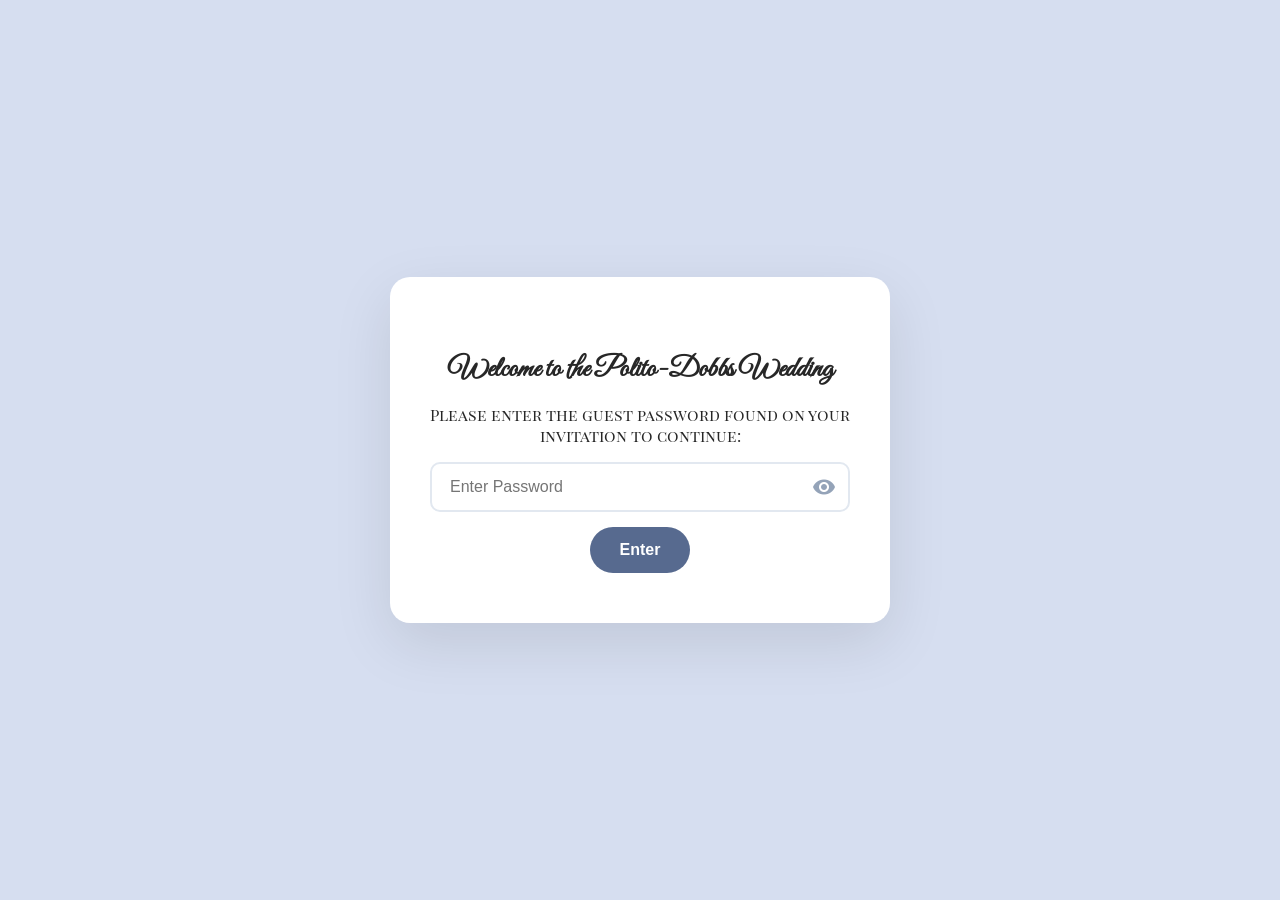
<file: index.html>
<!DOCTYPE html>
<html lang="en">
<head>
    <meta charset="UTF-8">
    <meta name="viewport" content="width=device-width, initial-scale=1.0">
    <title>Polito-Dobbs Wedding: Home</title>
    <link rel="icon" type="image/x-icon" href="images/favicon.ico">
    <link rel="stylesheet" href="main.css">
    <link rel="preconnect" href="https://fonts.googleapis.com">
    <link rel="preconnect" href="https://fonts.gstatic.com" crossorigin>
    <link href="https://fonts.googleapis.com/css2?family=Great+Vibes&family=Special+Elite&display=swap" rel="stylesheet">
    <link href="https://fonts.googleapis.com/icon?family=Material+Icons" rel="stylesheet">
</head>

<body data-root="./">
    <div id="password-overlay">
        <div class="password-box">
            <h2>Welcome to the Polito-Dobbs Wedding</h2>
            <p>Please enter the guest password found on your invitation to continue:</p>
            <div class="password-wrapper">
                <input type="password" id="site-password-input" placeholder="Enter Password">
                <i id="toggle-password" class="material-icons toggle-icon">visibility</i>
            </div>
            <button class="btn-primary" onclick="checkPassword()">Enter</button>
            <p id="password-error" style="color: red; display: none; margin-top: 15px;">Incorrect password. Please try again.</p>
        </div>
    </div>

    <div id="main-site-content" style="display: none;">
        <div class="page-wrapper">
            <div class="floral-corner floral-corner--tl"></div>
            <div class="floral-corner floral-corner--tr"></div>

            <div class="header">Jess & Ben</div>
            <img src="./images/assets/floral-garland.svg" class="header-garland-bar" alt="">
            <div class="date-location">August 15, 2026</div>

            <div class="countdown-container">
                <div id="countdown">
                    <div class="time-box">
                        <span id="days"></span>
                        <span id="days-label">Days to Go</span>
                    </div>
                </div>
            </div>

            <div class="nav-container">
                <div class="nav-inner">
                    <nav class="navbar">
                        <a href="index.html" class="nav-tab">Home</a>
                        <a href="./our-story/" class="nav-tab">Our Story</a>
                        <a href="./wedding-party/" class="nav-tab">Wedding Party</a>
                        <a href="./registry/" class="nav-tab">Registry</a>
                        <a href="./travel/" class="nav-tab">Travel</a>
                        <a href="./faq/" class="nav-tab">FAQ</a>
                        <a href="./rsvp/" class="nav-tab">RSVP</a>
                    </nav>
                    <img src="./images/assets/floral-garland.svg" class="floral-garland-bar" alt="">
                </div>
            </div>

            <div id="event-pamphlet">
                <div class="pamphlet-panel" id="ceremony-pamphlet"></div>
                <div class="pamphlet-divider"></div>
                <div class="pamphlet-panel" id="reception-pamphlet"></div>
                <div class="pamphlet-divider"></div>
                <div class="pamphlet-panel" id="after-party-pamphlet"></div>
            </div>

            <div class="landing-photo"></div>
        </div>
    </div>

    <script src="scripts/auth.js" defer></script>
    <script src="./scripts/countdown.js"></script>
    <script src="./scripts/event-info.js"></script>
    <script src="./scripts/nav.js" defer></script>
</body>
</html>
</file>
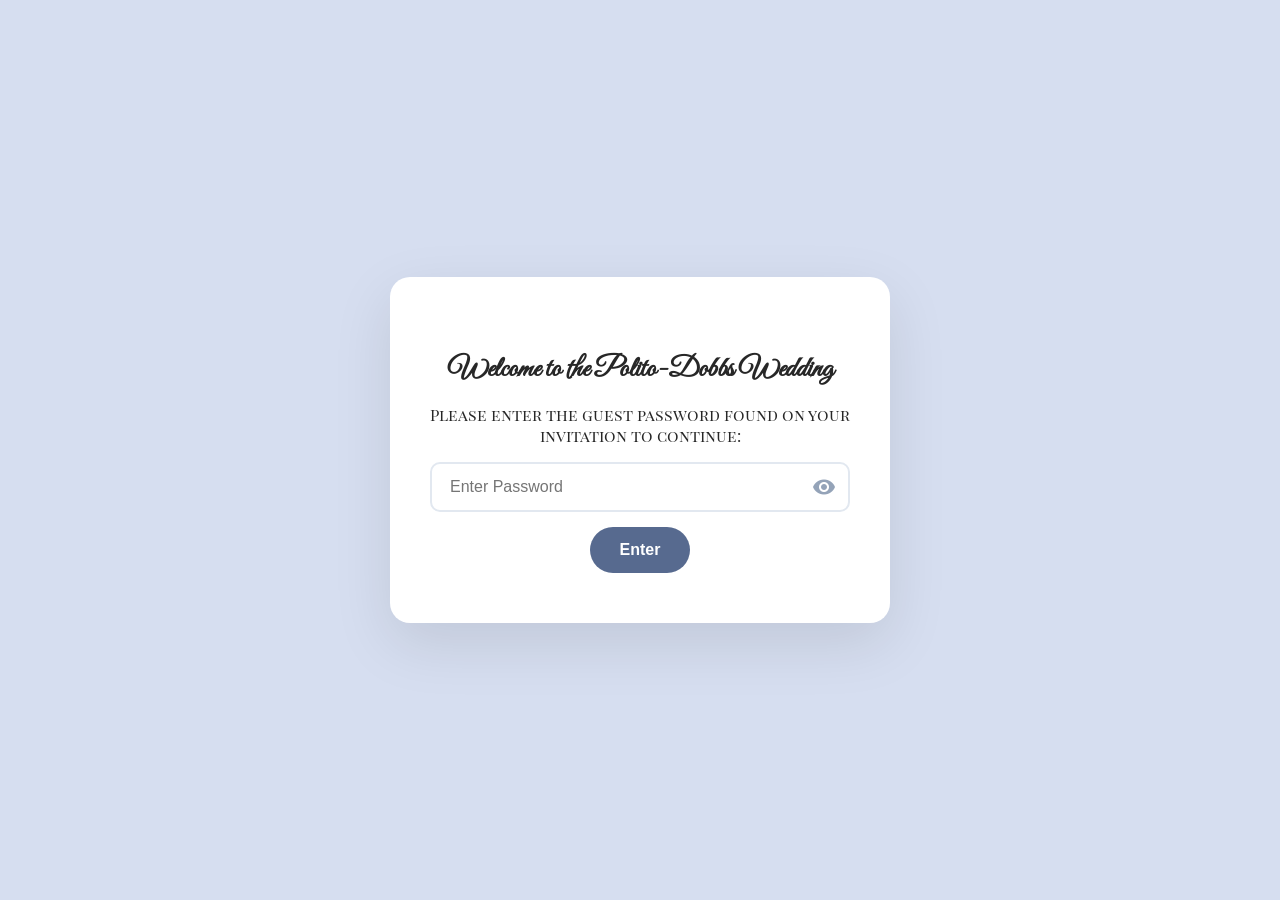
<file: our-story/index.html>
<!DOCTYPE html>
<html lang="en">
<head>
    <meta charset="UTF-8">
    <meta name="viewport" content="width=device-width, initial-scale=1.0">
    <title>Polito-Dobbs Wedding: Our Story</title>
    <link rel="icon" type="image/x-icon" href="../images/favicon.ico">
    <link rel="preconnect" href="https://fonts.googleapis.com">
    <link rel="preconnect" href="https://fonts.gstatic.com" crossorigin>
    <link href="https://fonts.googleapis.com/css2?family=Great+Vibes&family=Permanent+Marker&display=swap" rel="stylesheet">
    <link href="https://fonts.googleapis.com/icon?family=Material+Icons" rel="stylesheet">
    <link rel="stylesheet" href="../main.css">
</head>

<body class="our-story" data-root="../">
    <div class="floral-corner floral-corner--tl"></div>
    <div class="floral-corner floral-corner--tr"></div>

    <div class="header"><a href="../index.html">Jess & Ben</a></div>
    <img src="../images/assets/floral-garland.svg" class="header-garland-bar" alt="">
    <div class="nav-container">
        <div class="nav-inner">
            <nav class="navbar">
                <a href="../index.html" class="nav-tab">Home</a>
                <a href="../our-story/" class="nav-tab">Our Story</a>
                <a href="../wedding-party/" class="nav-tab">Wedding Party</a>
                <a href="../registry/" class="nav-tab">Registry</a>
                <a href="../travel/" class="nav-tab">Travel</a>
                <a href="../faq/" class="nav-tab">FAQ</a>
                <a href="../rsvp/" class="nav-tab">RSVP</a>
            </nav>
            <img src="../images/assets/floral-garland.svg" class="floral-garland-bar" alt="">
        </div>
    </div>

    <div id="story-list-view">
    <div class="story-container">
        <div class="story-intro">
            <h1 class="header" style="font-size: 4rem;">Our Story</h1>
            <p>A look back at the moments that led us to today.</p>
        </div>

        <section class="story-row">
            <div class="story-image-wrap">
                <div class="polaroid" style="--rotation: 2deg;">
                    <img src="../images/gallery-photos/aug-2019.JPG" alt="Walkway over the Hudson">
                    <p class="polaroid-caption">Aug '19 - First Photo as a Couple</p>
                </div>
            </div>
            <div class="story-text-wrap">
                <span class="story-date">August 2019</span>
                <p class="story-content">
                    Jess and Ben met a few times prior to the summer of 2019 through their mutual friend, Elliot. From what Jess and Ben remember, the first few times they met were casual get-togethers at Elliot's house or trips to McDonald's for ice cream cones with mutual friends. Jess assumed she had nothing in common with Ben, and Ben had no idea what to say to Jess. They crossed paths, but never spent much time together. <br><br>
                    Jess and Ben spent lots of time together during the summer of 2019 with mutual friends in South Windsor who were enjoying their time off from school. Jess had just graduated from high school and Ben had just finished his second year of college.<br><br>
                    As they got to know each other better, they quickly realized they were actually quite similar and had a lot in common. Even though they were about to become long distance almost immediately, Jess and Ben began dating in August of 2019 on the day Ben moved in with some of his friends to a house in West Hartford.
                </p>
            </div>
        </section>

        <section class="story-row">
            <div class="story-image-wrap">
                <div class="polaroid" style="--rotation: -3deg;">
                    <img src="../images/gallery-photos/sept-2019.jpg" alt="Under the Tapanzee on a boat">
                    <p class="polaroid-caption">Oct '19 - Weekend Visit</p>
                </div>
            </div>
            <div class="story-text-wrap">
                <span class="story-date">September 2019 – February 2020</span>
                <p class="story-content">
                    Jess and Ben began dating long-distance, as Jess started her freshman year at Marist and Ben continued undergrad at Central.<br><br>
                    They spent weekends and school breaks visiting each other, and weekdays editing each other's papers.
                </p>
            </div>
        </section>

        <section class="story-row">
            <div class="story-image-wrap">
                <div class="polaroid" style="--rotation: 1.5deg;">
                    <img src="../images/gallery-photos/mar-2020.jpg" alt="Jess and Ben sledding">
                    <p class="polaroid-caption">Mar 2020 - Socially Distanced Hiking</p>
                </div>
            </div>
            <div class="story-text-wrap">
                <span class="story-date">March 2020 – May 2020</span>
                <p class="story-content">
                    COVID began and Jess returned home due to colleges closing in-person classes. Although Jess and Ben were no longer long distance, social distancing restrictions maintained their primary form of contact as video-calls.<br><br>
                    They didn't enjoy being separated, however hiking became super exciting because it was the only way they could be together in-person.
                </p>
            </div>
        </section>

        <section class="story-row">
            <div class="story-image-wrap">
                <div class="polaroid" style="--rotation: -2deg;">
                    <img src="../images/gallery-photos/jan-2021.JPG" alt="Return to Normalcy">
                    <p class="polaroid-caption">Dec '20 - A Boost from Jake</p>
                </div>
            </div>
            <div class="story-text-wrap">
                <span class="story-date">June 2020 – May 2021</span>
                <p class="story-content">
                    COVID continued to limit Jess and Ben's ability to see one another. Once Jess returned to in-person classes at Marist, updated restrictions prohibited them from visiting each other at all.<br><br>
                    Jess and Ben continued to visit each other on school breaks, and enjoyed sending letters and spending time on video-calls to stay connected.
                </p>
            </div>
        </section>

        <section class="story-row">
            <div class="story-image-wrap">
                <div class="polaroid" style="--rotation: 3deg;">
                    <img src="../images/gallery-photos/jan-2022.JPG" alt="Summer Camp">
                    <p class="polaroid-caption">Jan '22 - NYE</p>
                </div>
            </div>
            <div class="story-text-wrap">
                <span class="story-date">June 2021 – May 2022</span>
                <p class="story-content">
                    Ben graduated from undergrad, and COVID restrictions began to go away. Jess and Ben had a blast working together at a summer camp! The campers quickly realized they knew each other pretty well when Ben would deliver s'mores from his wilderness class to Jess' arts and craft classes.<br><br>
                    They enjoyed the summer traveling to visit friends and joking about silly camp stories. Once Jess and Ben returned to school, with Ben starting his full-time teaching job, they continued their long distance routine of visits and phone calls.
                </p>
            </div>
        </section>

        <section class="story-row">
            <div class="story-image-wrap">
                <div class="polaroid" style="--rotation: -1.5deg;">
                    <img src="../images/gallery-photos/feb-2023.JPG" alt="Back to School">
                    <p class="polaroid-caption">Mar '23 - Spring Break in LA</p>
                </div>
            </div>
            <div class="story-text-wrap">
                <span class="story-date">June 2022 – May 2023</span>
                <p class="story-content">
                    Jess and Ben worked a second summer together at the summer camp, and Ben began grad school. They enjoyed another great summer full of trips, good food, and spending time with their friends!<br><br>
                    Jess began her senior year at Marist, and Ben continued teaching and attending grad school. Jess and Ben were excited that there was an end in sight for the long distance! They spent one final school year visiting each other on weekends and breaks, and using phone and video calls to stay in touch.<br><br>
                    They took their first long distance trip together to LA during Jess' spring break and had so much fun! Jess graduated from Marist and moved back home to her parents' house in South Windsor to begin grad school. After 4 years of long distance, they finally lived in the same state full-time!
                </p>
            </div>
        </section>

        <section class="story-row">
            <div class="story-image-wrap">
                <div class="polaroid" style="--rotation: 2.5deg;">
                    <img src="../images/gallery-photos/july-2021.JPG" alt="Back to Connecticut">
                    <p class="polaroid-caption">Aug '23 - Anniversary at Camp</p>
                </div>
            </div>
            <div class="story-text-wrap">
                <span class="story-date">June 2023 – May 2024</span>
                <p class="story-content">
                    Jess and Ben worked a third summer together at the summer camp, teaching classes and swapping silly stories!<br><br>
                    Jess worked her way through grad school and spent nearly every weekend visiting Ben in West Hartford.
                </p>
            </div>
        </section>

        <section class="story-row">
            <div class="story-image-wrap">
                <div class="polaroid" style="--rotation: -2.5deg;">
                    <img src="../images/gallery-photos/aug-24.JPG" alt="Graduating">
                    <p class="polaroid-caption">Aug '24 - Trip to Acadia</p>
                </div>
            </div>
            <div class="story-text-wrap">
                <span class="story-date">June 2024 – October 2024</span>
                <p class="story-content">
                    Jess was finally done with school and on the hunt for a full-time job. Jess and Ben worked their fourth summer together at the summer camp, and spent evenings talking about what was to come now that they were finally going to be living and working in the same place.<br><br>
                    Ben finished grad school, and they were finally all finished with school! They ended the summer with a rainy but beautiful trip to Acadia to celebrate their 5 year anniversary!<br><br>
                    Jess began her full-time job in Connecticut. Jess and Ben continued to swap work stories, except this time it was school events, not camp events!
                </p>
            </div>
        </section>

        <section class="story-row">
            <div class="story-image-wrap">
                <div class="polaroid" style="--rotation: 1deg;">
                    <img src="../images/gallery-photos/oct-2024.jpg" alt="Moving In">
                    <p class="polaroid-caption">Oct '24 - Moving In!</p>
                </div>
            </div>
            <div class="story-text-wrap">
                <span class="story-date">October 2024</span>
                <p class="story-content">
                    Jess moved in with Ben to that very same house in West Hartford from the beginning of their story!
                </p>
            </div>
        </section>

        <section class="story-row">
            <div class="story-image-wrap">
                <div class="polaroid" style="--rotation: -1deg;">
                    <img src="../images/gallery-photos/photo-43.jpg" alt="The Proposal">
                    <p class="polaroid-caption">Aug '25 - Proposal in Lisbon</p>
                </div>
            </div>
            <div class="story-text-wrap">
                <span class="story-date">August 2025</span>
                <p class="story-content">
                    Jess and Ben took a trip abroad to Portugal for their 6th anniversary. They had a great time exploring Lisbon and Sao Miguel. Ben proposed to Jess during their trip!
                </p>
            </div>
        </section>

        <section class="story-row">
            <div class="story-image-wrap">
                <div class="polaroid" style="--rotation: 2deg;">
                    <img src="../images/gallery-photos/aug-26.jpg" alt="The Wedding">
                    <p class="polaroid-caption">The Wedding</p>
                </div>
            </div>
            <div class="story-text-wrap">
                <span class="story-date">August 2026</span>
                <p class="story-content">
                    Coming Soon: Jess and Ben get married!!!
                </p>
            </div>
        </section>
    </div>
    </div>

    <div id="story-detail-view" style="display: none;">
        <div class="back-btn" onclick="closeStory()">
            <i class="material-icons">arrow_back</i> Back to Our Story
        </div>
        <div class="detail-card">
            <div class="detail-layout">
                <div class="detail-photo">
                    <img id="story-detail-img" src="" alt="">
                    <img id="story-detail-img2" src="" alt="" style="display:none;">
                </div>
                <div class="detail-info">
                    <div class="detail-info-header">
                        <p id="story-detail-subtitle" class="line-1"></p>
                        <h2 id="story-detail-name" class="header-detail"></h2>
                    </div>
                    <div class="detail-info-body">
                        <div id="story-detail-flavor" class="flavor-text"></div>
                        <div class="scrapbook-nav-wrapper">
                            <div class="nav-item prev" onclick="prevStoryEntry()">
                                <i class="material-icons">west</i> <span>PREV</span>
                            </div>
                            <div class="nav-item next" onclick="nextStoryEntry()">
                                <span>NEXT</span> <i class="material-icons">east</i>
                            </div>
                        </div>
                    </div>
                </div>
            </div>
        </div>
    </div>

    <script src="../scripts/story-detail-logic.js"></script>
    <script src="../scripts/auth.js"></script>
    <script src="../scripts/nav.js" defer></script>
</body>
</html>
</file>
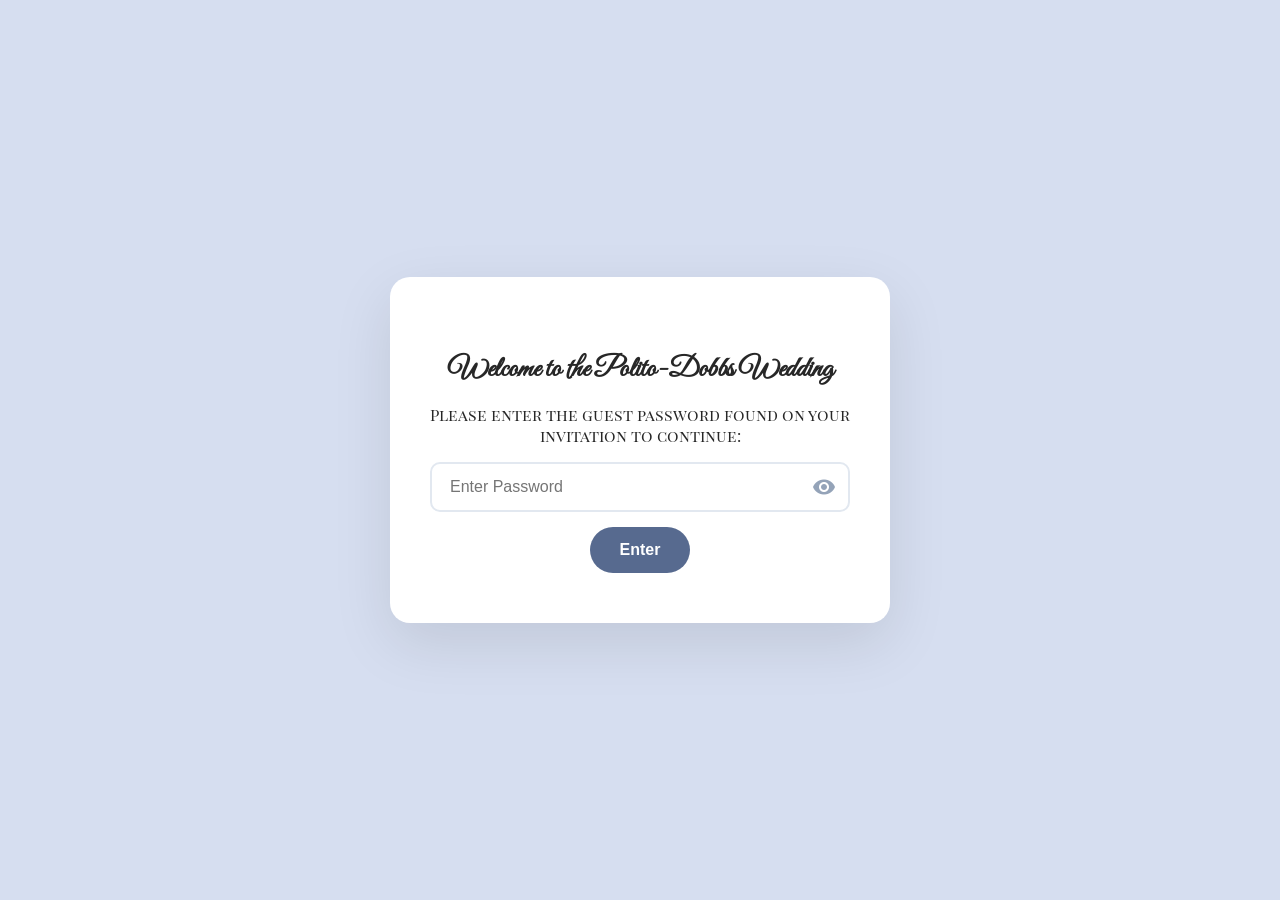
<file: registry/index.html>
<!DOCTYPE html>
<html lang="en">
<head>
    <meta charset="UTF-8">
    <meta name="viewport" content="width=device-width, initial-scale=1.0">
    <title>Polito-Dobbs Wedding: Registry</title>
    <link rel="icon" type="image/x-icon" href="../images/favicon.ico">
    <link rel="preconnect" href="https://fonts.googleapis.com">
    <link rel="preconnect" href="https://fonts.gstatic.com" crossorigin>
    <link href="https://fonts.googleapis.com/css2?family=Great+Vibes&display=swap" rel="stylesheet">
    <link href="https://fonts.googleapis.com/icon?family=Material+Icons" rel="stylesheet">
    <link rel="stylesheet" href="../main.css">
</head>

<body class="registry" data-root="../">
    <div class="floral-corner floral-corner--tl"></div>
    <div class="floral-corner floral-corner--tr"></div>

    <div class="header"><a href="../index.html">Jess & Ben</a></div>
    <img src="../images/assets/floral-garland.svg" class="header-garland-bar" alt="">
    <div class="nav-container">
        <div class="nav-inner">
            <nav class="navbar">
                <a href="../index.html" class="nav-tab">Home</a>
                <a href="../our-story/" class="nav-tab">Our Story</a>
                <a href="../wedding-party/" class="nav-tab">Wedding Party</a>
                <a href="../registry/" class="nav-tab">Registry</a>
                <a href="../travel/" class="nav-tab">Travel</a>
                <a href="../faq/" class="nav-tab">FAQ</a>
                <a href="../rsvp/" class="nav-tab">RSVP</a>
            </nav>
            <img src="../images/assets/floral-garland.svg" class="floral-garland-bar" alt="">
        </div>
    </div>

    <div class="registry-page">
        <header class="registry-header">
            <!-- <span class="registry-eyebrow">Gift Registry</span> -->
            <h1>Our Registries</h1>
            <p>Please see below for our registries at Amazon, Crate & Barrel, and MyRegistry — We are extremely grateful for the generosity of our family and friends as we begin this next phase of our lives.</p>
        </header>

        <div class="registry-cards">

            <div class="registry-card">
                <div class="registry-card-logo-wrap">
                    <img src="../images/myregistry-com-logo.png" alt="MyRegistry" class="registry-logo">
                </div>
                <p class="registry-card-flavor">A curated mix of home goods, travel, experiences, and more. The password is whosthatbrideitsjess!</p>
                <a href="https://www.myregistry.com/wedding-registry/ben-dobbs-and-jessica-polito-west-hartford-ct/5319880"
                   target="_blank" rel="noopener" class="btn-registry">
                    View Registry <i class="material-icons">open_in_new</i>
                </a>
            </div>

            <div class="registry-card">
                <div class="registry-card-logo-wrap">
                    <img src="../images/Crate-Barrel-Logo.png" alt="Crate & Barrel" class="registry-logo">
                </div>
                <p class="registry-card-flavor">Kitchen essentials and table settings to help us build our home.</p>
                <a href="https://www.crateandbarrel.com/gift-registry/benjamin-dobbs-and-jessica-polito/r7541587"
                   target="_blank" rel="noopener" class="btn-registry">
                    View Registry <i class="material-icons">open_in_new</i>
                </a>
            </div>

            <div class="registry-card">
                <div class="registry-card-logo-wrap">
                    <img src="../images/amazon_logo.png" alt="Amazon" class="registry-logo">
                </div>
                <p class="registry-card-flavor">Everyday essentials and a few other assorted finds.</p>
                <a href="https://www.amazon.com/wedding/guest-view/2QWP018QEIFLE"
                   target="_blank" rel="noopener" class="btn-registry">
                    View Registry <i class="material-icons">open_in_new</i>
                </a>
            </div>

        </div>
    </div>

    <script src="../scripts/auth.js"></script>
    <script src="../scripts/nav.js" defer></script>
</body>
</html>
</file>
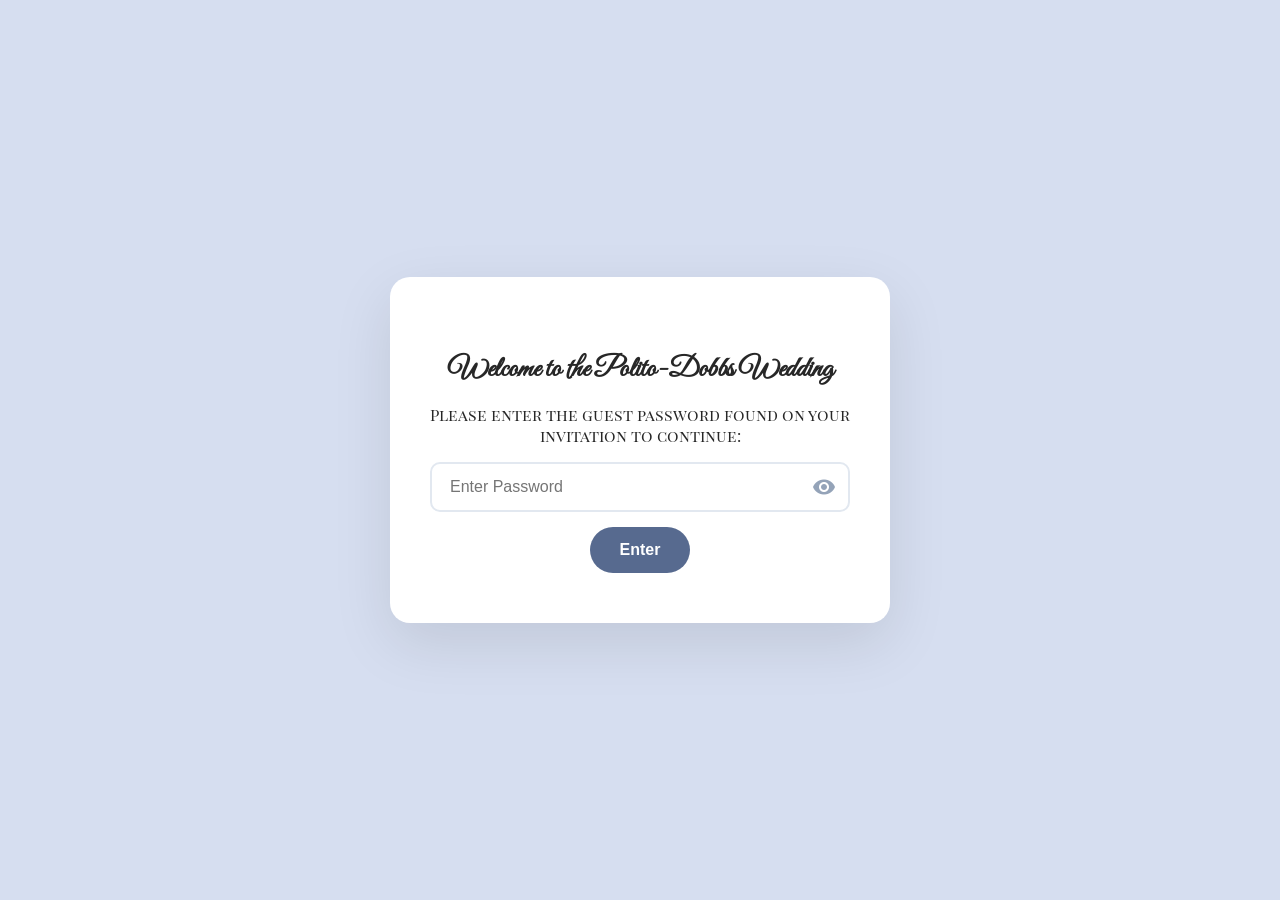
<file: rsvp/index.html>
<!DOCTYPE html>
<html lang="en">
<head>
    <meta charset="UTF-8">
    <meta name="viewport" content="width=device-width, initial-scale=1.0">
    <title>Polito-Dobbs Wedding: RSVP</title>
    <link rel="icon" type="image/x-icon" href="../images/favicon.ico">
    <link rel="preconnect" href="https://fonts.googleapis.com">
    <link rel="preconnect" href="https://fonts.gstatic.com" crossorigin>
    <link href="https://fonts.googleapis.com/css2?family=Great+Vibes&display=swap" rel="stylesheet">
    <link href="https://fonts.googleapis.com/icon?family=Material+Icons" rel="stylesheet">
    <link rel="stylesheet" href="../main.css">
</head>

<body class="rsvp" data-root="../">
    <div class="floral-corner floral-corner--tl"></div>
    <div class="floral-corner floral-corner--tr"></div>

    <div class="header"><a href="../index.html">Jess & Ben</a></div>
    <img src="../images/assets/floral-garland.svg" class="header-garland-bar" alt="">
    <div class="nav-container">
        <div class="nav-inner">
            <nav class="navbar">
                <a href="../index.html" class="nav-tab">Home</a>
                <a href="../our-story/" class="nav-tab">Our Story</a>
                <a href="../wedding-party/" class="nav-tab">Wedding Party</a>
                <a href="../registry/" class="nav-tab">Registry</a>
                <a href="../travel/" class="nav-tab">Travel</a>
                <a href="../faq/" class="nav-tab">FAQ</a>
                <a href="../rsvp/" class="nav-tab">RSVP</a>
            </nav>
            <img src="../images/assets/floral-garland.svg" class="floral-garland-bar" alt="">
        </div>
    </div>

    <div id="rsvp-main-wrapper" class="rsvp-hero-layout">

        <div id="rsvp-entry-container">
            <div class="rsvp-content-card">
                <span class="rsvp-eyebrow">Welcome</span>
                <h1>Find Your Invitation</h1>
                <p>Enter the full name of any member of your party to get started.</p>
                <div class="input-group-modern">
                    <input type="text" id="name-search-input" placeholder="e.g. Jane Smith" maxlength="50">
                    <button class="btn-primary-large" id="verify-code-btn">
                        Find Invitation <i class="material-icons">arrow_forward</i>
                    </button>
                </div>
                <p class="rsvp-help-text">Having trouble? Reach out to Jess or Ben directly via email at <a href="mailto:jessandbendobbs@gmail.com">jessandbendobbs@gmail.com</a>.</p>
            </div>
        </div>

        <form action="https://formspree.io/f/xeeokded" method="POST" id="rsvp-form" style="display: none;">
            <div class="form-container">
                <div class="form-main-grid">
                    <div class="form-group">
                        <label for="full-name-1">Guest 1</label>
                        <select id="full-name-1" name="name-1" class="guest-name-select" required>
                            <option value="" disabled selected>-- Select Your Name --</option>
                        </select>
                    </div>
                    <div class="form-group">
                        <label>Will you attend?</label>
                        <select name="attendance-1" class="attendance-check" data-index="1" required>
                            <option value="" disabled selected>Choose an option</option>
                            <option value="yes">Yes, I'll be there!</option>
                            <option value="no">Regretfully, no</option>
                        </select>
                    </div>
                </div>

                <div class="form-group">
                    <label for="email-1">Email Address</label>
                    <input type="email" id="email-1" name="email-1" placeholder="your@email.com" required>
                    <small style="color: #64748b; font-size: 0.75rem;">Please provide us with the best email address for your party, as we want to ensure we have another form of contact in the event of any questions regarding your RSVP or if there is a need to provide updates regarding the wedding. </small>
                </div>

                <div id="food-section-1" class="food-section" style="display: none;">
                    <div class="form-main-grid">
                        <div class="form-group">
                            <label>Entree Choice</label>
                            <select name="entree-1">
                                <option value="" disabled selected>Choose an option</option>
                                <option value="Beef">Braised Boneless Short Ribs</option>
                                <option value="Chicken">Preserved Lemon Chicken</option>
                                <option value="Fish">Chilean Oven Roasted Sea Bass</option>
                                <option value="Vegetarian">Chef's Seasonal Risotto (Vegetarian)</option>
                            </select>
                        </div>
                        <div class="form-group">
                            <label for="dietary-1">Dietary Restrictions</label>
                            <textarea name="dietary-1" id="dietary-1" rows="2" placeholder="Allergies, Vegan, etc."></textarea>
                        </div>
                    </div>
                </div>

                <div id="transport-section-1" class="transport-section" style="display: none;">
                    <div class="form-group">
                        <label>Shuttle Service</label>
                        <p style="font-size: 0.8rem; margin-bottom: 10px; color: #64748b;">We are planning to offer a shuttle to and from the reception. Please indicate whether you plan to utilize this service so that we may ensure there is sufficient seating capacity. The shuttle will offer one trip to the reception, and two trips back. We will provide more information regarding the hotel pickup/dropoff location once available. All of the hotels listed on our travel tab will be within 5 minutes of the pickup/dropoff hotel. Please note, we will email all of the guests who indicate they will be utilizing the shuttle to provide more details regarding the timing and location.</p>
                        <select name="transport-1">
                            <option value="" disabled selected>Choose an option</option>
                            <option value="Yes">Yes, please</option>
                            <option value="No">No, thank you</option>
                        </select>
                    </div>
                </div>

                <div id="welcome-drinks-section-1" class="welcome-drinks-section" style="display: none;">
                    <div class="form-group">
                        <label>Welcome Drinks</label>
                        <p style="font-size: 0.8rem; margin-bottom: 10px; color: #64748b;">You're invited to join us for welcome drinks the evening before the wedding! The parents of the groom will be hosting from 7:30-10:00 at 74 Charing Rd, South Windsor, CT 06074. We know our wedding party and out of town family are excited to celebrate with us, and we hope you will be able to join us for this night before nightcap! </p>
                        <select name="welcome-drinks-1">
                            <option value="" disabled selected>Choose an option</option>
                            <option value="Yes">Yes, I'll be there!</option>
                            <option value="No">No, thank you</option>
                        </select>
                    </div>
                </div>

                <div id="additional-guests-container"></div>

                <button type="button" id="add-guest-btn">+ Add Another Guest</button>
                <button type="submit" class="submit-btn">Review RSVP</button>
                <p style="font-size: 0.8rem; color: #64748b; text-align: center; margin-top: 16px;">Having Trouble? Please reach out to Jess and Ben directly via email at <a href="mailto:jessandbendobbs@gmail.com">jessandbendobbs@gmail.com</a>. Ben created this website and RSVP himself, so he will be able to troubleshoot with you as needed!</p>
            </div>
        </form>

        <div id="rsvp-review-container" style="display: none; width: 100%; max-width: 800px; margin: 0 auto;"></div>
    </div>

    <div id="incomplete-party-modal" style="display:none; position:fixed; inset:0; background:rgba(0,0,0,0.5); z-index:9998; justify-content:center; align-items:center;">
        <div style="background:white; border-radius:20px; padding:40px 32px; max-width:420px; width:90%; text-align:center; box-shadow:0 20px 60px rgba(0,0,0,0.15);">
            <h3 style="font-family:'Great Vibes',cursive; font-size:2rem; margin-bottom:12px;">Just Checking!</h3>
            <p style="color:#64748b; margin-bottom:24px;">It looks like there are more guests in your party who haven't been added yet. Would you like to add them before reviewing your RSVP?</p>
            <div style="display:flex; flex-direction:column; gap:12px;">
                <button id="modal-add-guest-btn" type="button" class="submit-btn" style="margin:0;">+ Add Another Guest</button>
                <button id="modal-proceed-btn" type="button" style="background:none; border:1px solid #cbd5e1; border-radius:8px; padding:12px 20px; cursor:pointer; color:#64748b; font-size:0.95rem;">Proceed with Review</button>
            </div>
        </div>
    </div>

    <script src="../scripts/guest-iterator.js"></script>
    <script src="../scripts/auth.js"></script>
    <script src="../scripts/nav.js" defer></script>
</body>
</html>
</file>
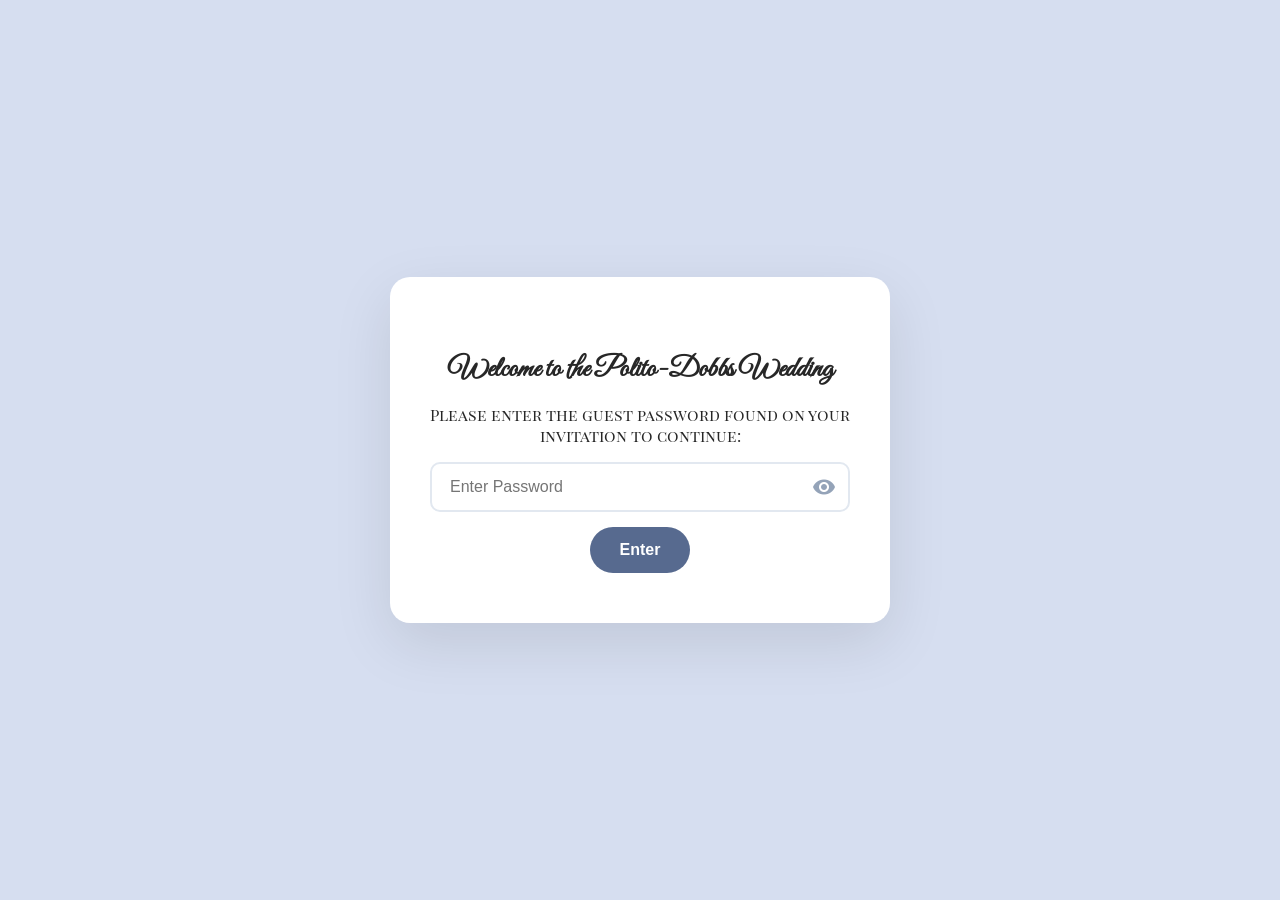
<file: travel/index.html>
<!DOCTYPE html>
<html lang="en">
<head>
    <meta charset="UTF-8">
    <meta name="viewport" content="width=device-width, initial-scale=1.0">
    <title>Polito-Dobbs Wedding: Travel</title>
    <link rel="icon" type="image/x-icon" href="../images/favicon.ico">
    <link rel="preconnect" href="https://fonts.googleapis.com">
    <link rel="preconnect" href="https://fonts.gstatic.com" crossorigin>
    <link href="https://fonts.googleapis.com/css2?family=Great+Vibes&display=swap" rel="stylesheet">
    <link href="https://fonts.googleapis.com/icon?family=Material+Icons" rel="stylesheet">
    <link rel="stylesheet" href="../main.css">
</head>

<body class="travel" data-root="../">
    <div class="floral-corner floral-corner--tl"></div>
    <div class="floral-corner floral-corner--tr"></div>

    <div class="header"><a href="../index.html">Jess & Ben</a></div>
    <img src="../images/assets/floral-garland.svg" class="header-garland-bar" alt="">
    <div class="nav-container">
        <div class="nav-inner">
            <nav class="navbar">
                <a href="../index.html" class="nav-tab">Home</a>
                <a href="../our-story/" class="nav-tab">Our Story</a>
                <a href="../wedding-party/" class="nav-tab">Wedding Party</a>
                <a href="../registry/" class="nav-tab">Registry</a>
                <a href="../travel/" class="nav-tab">Travel</a>
                <a href="../faq/" class="nav-tab">FAQ</a>
                <a href="../rsvp/" class="nav-tab">RSVP</a>
            </nav>
            <img src="../images/assets/floral-garland.svg" class="floral-garland-bar" alt="">
        </div>
    </div>

    <div id="hotels-page-container">
        <h1 class="page-title">Where to Stay</h1>
        <p class="section-subtext">Please click "View Room Block Info" to book your stay at either the Cambria, Fairfield Marriott, or Homewood Suites with our room block. There are a limited number of rooms available within each room block, and booking the room block is a first-come first-serve basis.</p>
        <div id="hotel-grid"></div>
    </div>

    <div id="local-recs-page-container">
        <h1 class="page-title">Local Recommendations</h1>
        <p class="section-subtext">Please see below for a list of local recommendations from the bride and groom!</p>
        <div id="local-recs-sections"></div>
    </div>

    <script src="../scripts/hotel-logic.js" defer></script>
    <script src="../scripts/local-recs-logic.js" defer></script>
    <script src="../scripts/auth.js"></script>
    <script src="../scripts/nav.js" defer></script>
</body>
</html>
</file>
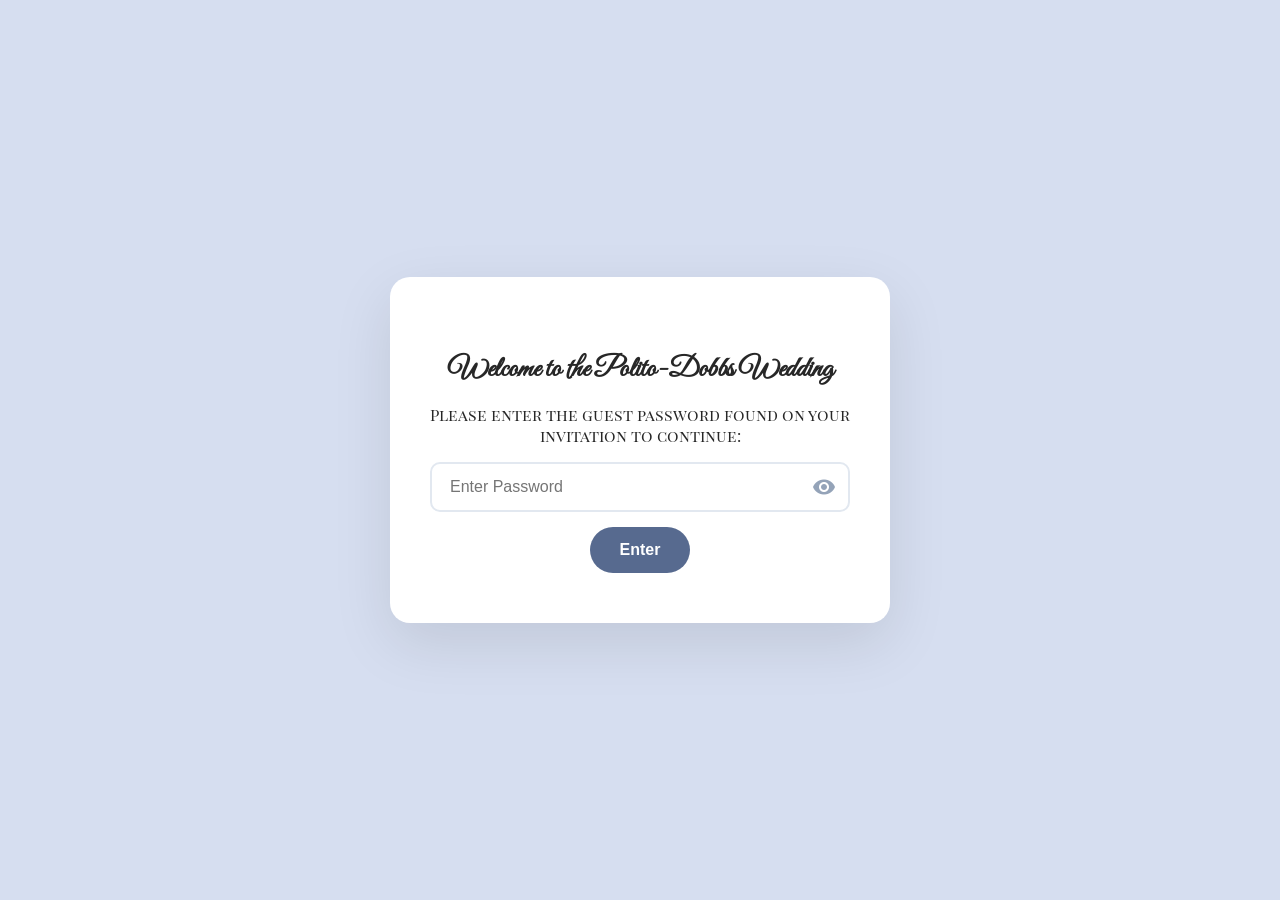
<file: wedding-party/index.html>
<!DOCTYPE html>
<html lang="en">
<head>
    <meta charset="UTF-8">
    <meta name="viewport" content="width=device-width, initial-scale=1.0">
    <title>Polito-Dobbs Wedding: Wedding Party</title>
    <link rel="icon" type="image/x-icon" href="../images/favicon.ico">
    <link rel="preconnect" href="https://fonts.googleapis.com">
    <link rel="preconnect" href="https://fonts.gstatic.com" crossorigin>
    <link href="https://fonts.googleapis.com/css2?family=Great+Vibes&display=swap" rel="stylesheet">
    <link href="https://fonts.googleapis.com/icon?family=Material+Icons" rel="stylesheet">
    <link rel="stylesheet" href="../main.css">
</head>

<body class="wedding-party" data-root="../">
    <div class="floral-corner floral-corner--tl"></div>
    <div class="floral-corner floral-corner--tr"></div>

    <div class="header"><a href="../index.html">Jess & Ben</a></div>
    <img src="../images/assets/floral-garland.svg" class="header-garland-bar" alt="">
    <div class="nav-container">
        <div class="nav-inner">
            <nav class="navbar">
                <a href="../index.html" class="nav-tab">Home</a>
                <a href="../our-story/" class="nav-tab">Our Story</a>
                <a href="../wedding-party/" class="nav-tab">Wedding Party</a>
                <a href="../registry/" class="nav-tab">Registry</a>
                <a href="../travel/" class="nav-tab">Travel</a>
                <a href="../faq/" class="nav-tab">FAQ</a>
                <a href="../rsvp/" class="nav-tab">RSVP</a>
            </nav>
            <img src="../images/assets/floral-garland.svg" class="floral-garland-bar" alt="">
        </div>
    </div>

    <main class="page-content">
        <div id="party-directory" class="scrapbook-grid"></div>

        <div id="party-detail-view" class="detail-container" style="display: none;">
            <div class="back-btn" onclick="closeDetail()">
                <i class="material-icons">arrow_back</i> Back to Directory
            </div>
            <div class="detail-card">
                <div class="detail-layout">
                    <div class="detail-photo">
                        <img id="detail-img" src="" alt="Profile">
                    </div>
                    <div class="detail-info">
                        <div class="detail-info-header">
                            <p id="detail-subtitle" class="line-1"></p>
                            <h2 id="detail-name" class="header-detail"></h2>
                        </div>
                        <div class="detail-info-body">
                            <div id="detail-flavor" class="flavor-text"></div>
                            <div class="scrapbook-nav-wrapper">
                                <div class="nav-item prev" onclick="prevPerson()">
                                    <i class="material-icons">west</i> <span>PREV</span>
                                </div>
                                <div class="nav-item next" onclick="nextPerson()">
                                    <span>NEXT</span> <i class="material-icons">east</i>
                                </div>
                            </div>
                        </div>
                    </div>
                </div>
            </div>
        </div>
    </main>

    <script src="../scripts/wedding-party-logic.js"></script>
    <script src="../scripts/auth.js"></script>
    <script src="../scripts/nav.js" defer></script>
</body>
</html>
</file>
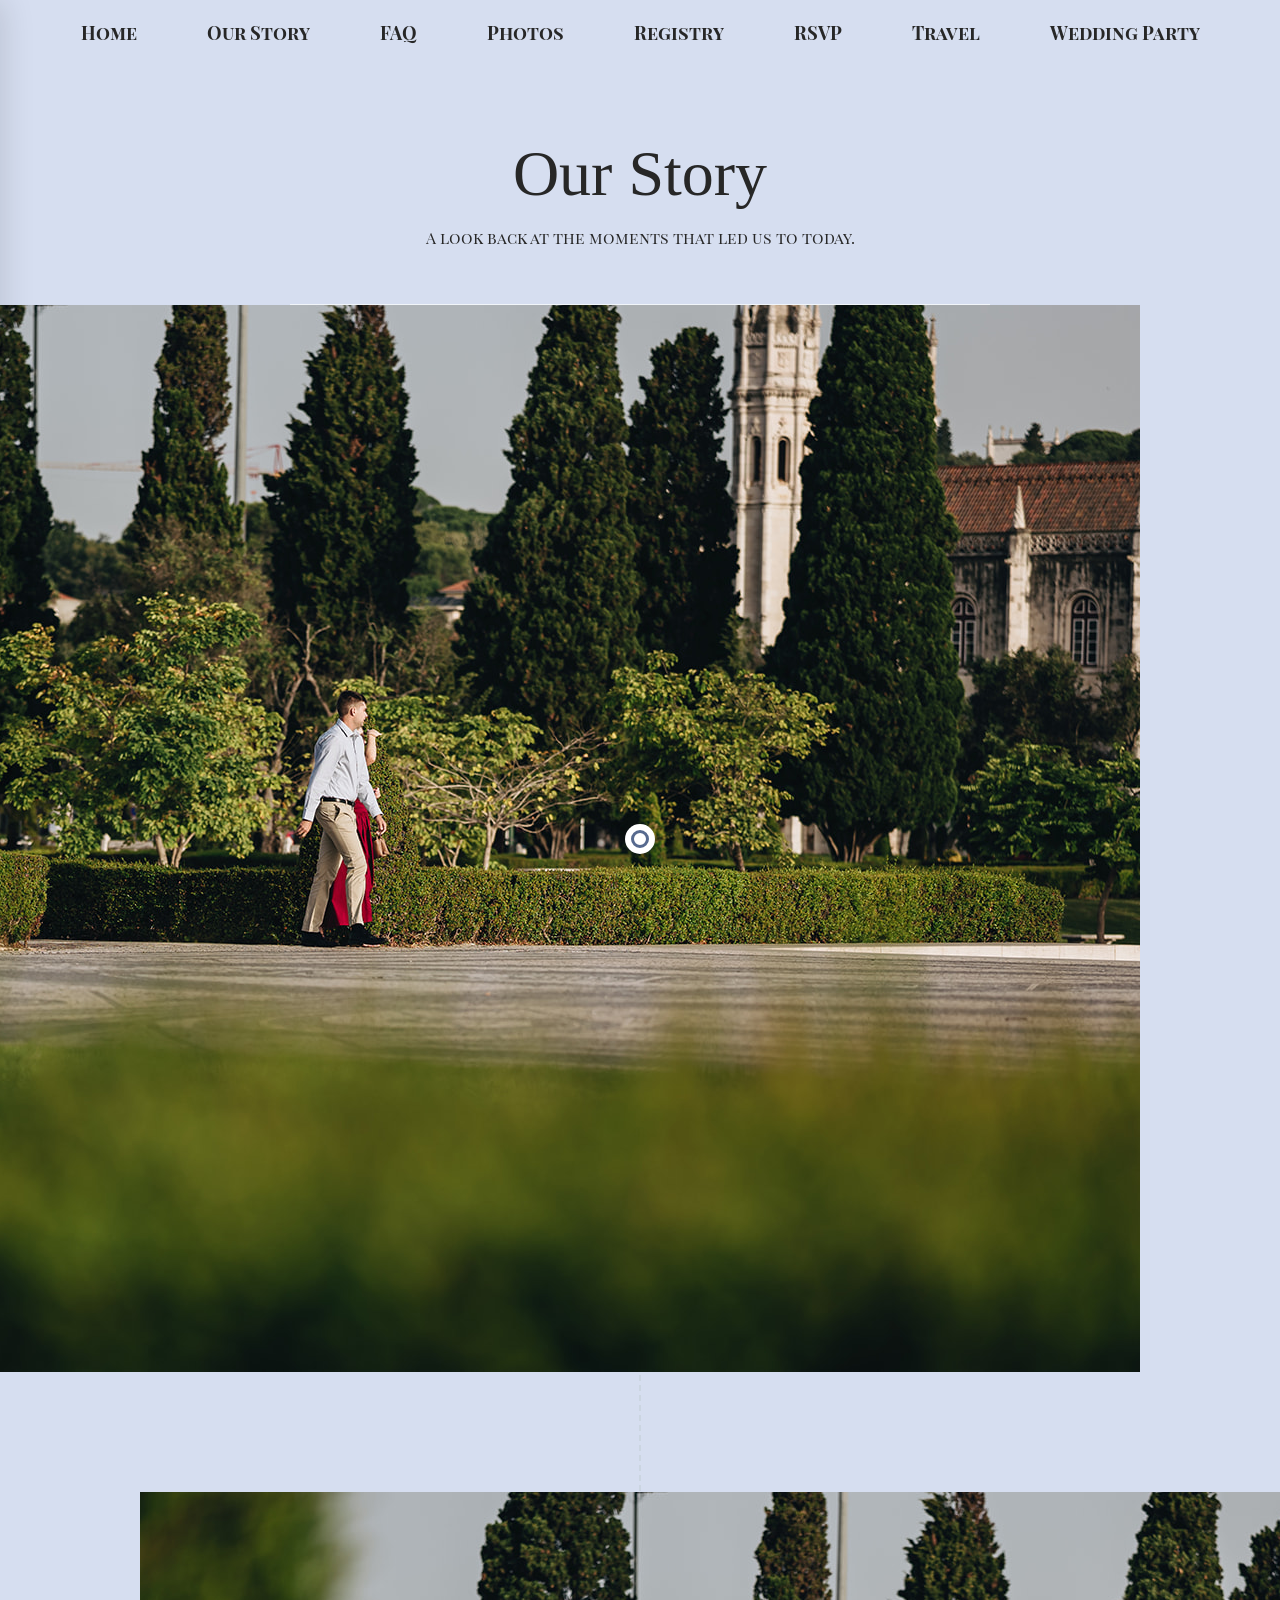
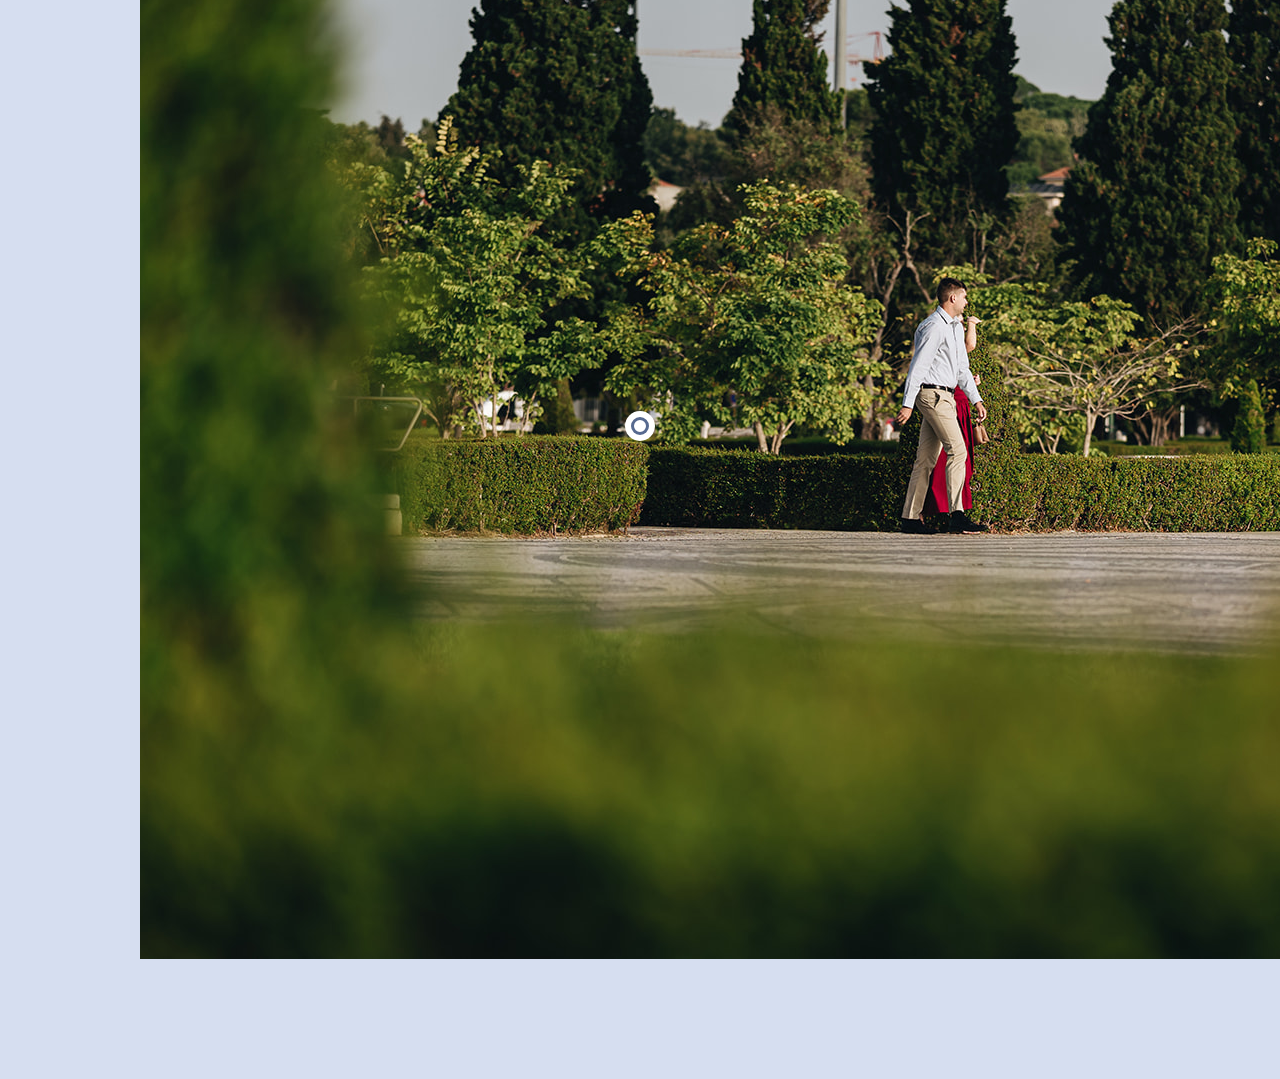
<file: pages/our-story.html>
<!DOCTYPE html>
<html lang="en">
<head>
    <meta charset="UTF-8">
    <meta name="viewport" content="width=device-width, initial-scale=1.0">
    <title>Our Story - Jess & Ben</title>
    <link rel="icon" type="image/x-icon" href="../favicon.ico">
    <link rel="preconnect" href="https://fonts.googleapis.com">
    <link rel="preconnect" href="https://fonts.gstatic.com" crossorigin>
    <link href="https://fonts.googleapis.com/css2?family=Croissant+One&display=swap" rel="stylesheet">
    <link href="https://fonts.googleapis.com/icon?family=Material+Icons" rel="stylesheet">
    <link rel="stylesheet" href="../main.css">
</head>

<body class="our-story" data-root="../">
    <div class="nav-container">
        <nav class="navbar">
            <a href="../index.html" class="nav-tab">Home</a>
            <a href="our-story.html" class="nav-tab">Our Story</a>
            <a href="faq.html" class="nav-tab">FAQ</a>
            <a href="photos.html" class="nav-tab">Photos</a>
            <a href="registry.html" class="nav-tab">Registry</a>
            <a href="rsvp.html" class="nav-tab">RSVP</a>
            <a href="travel.html" class="nav-tab">Travel</a>
            <a href="wedding-party.html" class="nav-tab">Wedding Party</a>
        </nav>
    </div>

    <div class="story-container">
        <div class="story-intro">
            <h1 class="header" style="font-size: 4rem;">Our Story</h1>
            <p>A look back at the moments that led us to today.</p>
        </div>

        <section class="story-row">
            <div class="story-image-wrap">
                <img src="../images/gallery-photos/photo-1.jpg" alt="First Date" style="--story-rotation: 2deg;">
            </div>
            <div class="story-text-wrap">
                <span class="story-date">August 2019</span>
                <h2>Where it all began</h2>
                <p class="story-content">
                    this is sample text.
                </p>
            </div>
        </section>

        <section class="story-row">
            <div class="story-image-wrap">
                <img src="../images/gallery-photos/photo-1.jpg" alt="The Proposal" style="--story-rotation: -3deg;">
            </div>
            <div class="story-text-wrap">
                <span class="story-date">August 2025</span>
                <h2>She said yes!</h2>
                <p class="story-content">
                    this is also sample text
                </p>
            </div>
        </section>
    </div>

    <script src="../scripts/nav.js" defer></script>
</body>
</html>
</file>
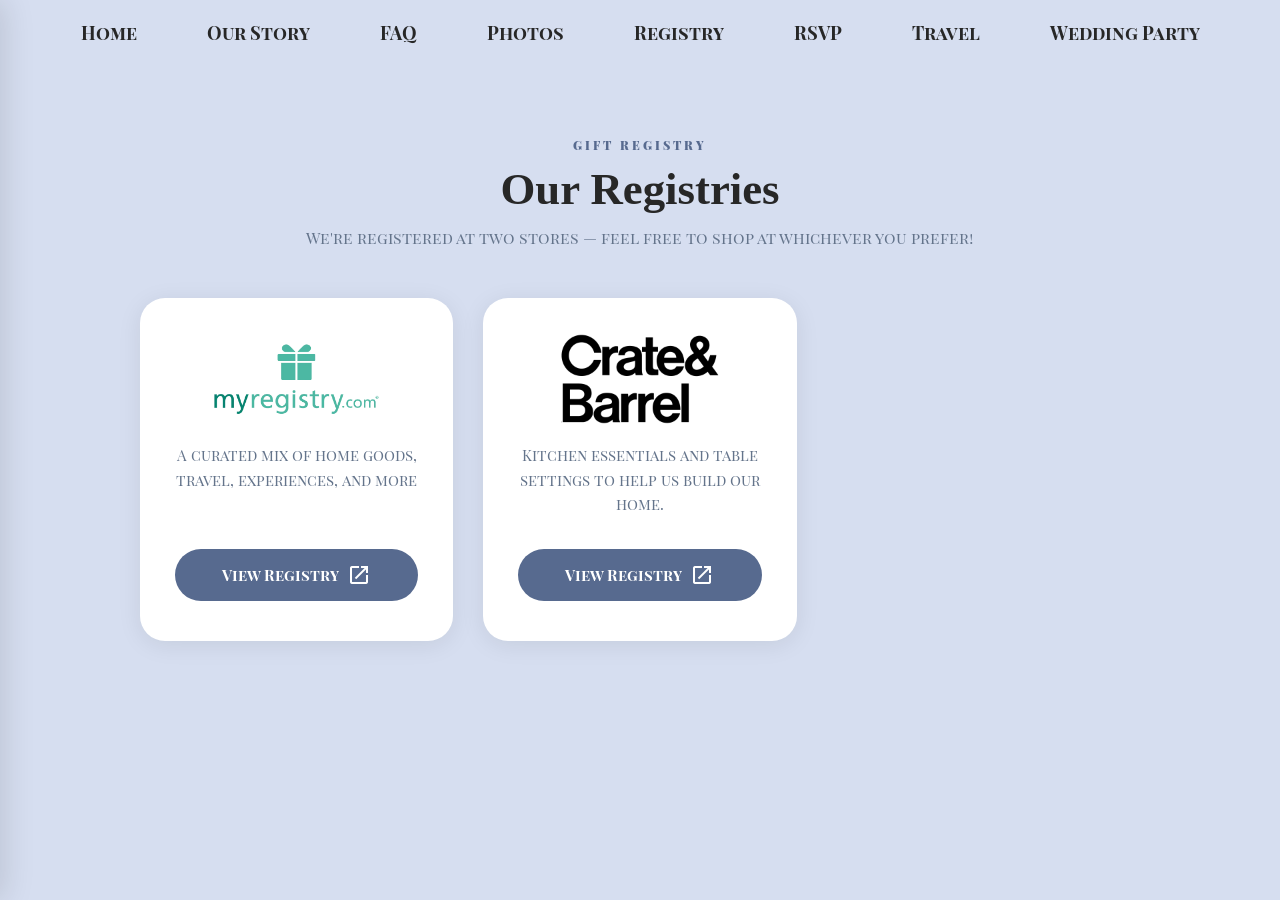
<file: pages/registry.html>
<!DOCTYPE html>
<html lang="en">
<head>
    <meta charset="UTF-8">
    <meta name="viewport" content="width=device-width, initial-scale=1.0">
    <title>Registry - Jess & Ben</title>
    <link rel="icon" type="image/x-icon" href="../favicon.ico">
    <link rel="preconnect" href="https://fonts.googleapis.com">
    <link rel="preconnect" href="https://fonts.gstatic.com" crossorigin>
    <link href="https://fonts.googleapis.com/css2?family=Croissant+One&display=swap" rel="stylesheet">
    <link href="https://fonts.googleapis.com/icon?family=Material+Icons" rel="stylesheet">
    <link rel="stylesheet" href="../main.css">
</head>

<body class="registry" data-root="../">
    <div class="nav-container">
        <nav class="navbar">
            <a href="../index.html" class="nav-tab">Home</a>
            <a href="our-story.html" class="nav-tab">Our Story</a>
            <a href="faq.html" class="nav-tab">FAQ</a>
            <a href="photos.html" class="nav-tab">Photos</a>
            <a href="registry.html" class="nav-tab">Registry</a>
            <a href="rsvp.html" class="nav-tab">RSVP</a>
            <a href="travel.html" class="nav-tab">Travel</a>
            <a href="wedding-party.html" class="nav-tab">Wedding Party</a>
        </nav>
    </div>

    <div class="registry-page">
        <header class="registry-header">
            <span class="registry-eyebrow">Gift Registry</span>
            <h1>Our Registries</h1>
            <p>We're registered at two stores — feel free to shop at whichever you prefer!</p>
        </header>

        <div class="registry-cards">

            <div class="registry-card">
                <div class="registry-card-logo-wrap">
                    <img src="../images/myregistry-com-logo.png" alt="MyRegistry" class="registry-logo">
                </div>
                <p class="registry-card-flavor">A curated mix of home goods, travel, experiences, and more</p>
                <a href="https://www.myregistry.com/wedding-registry/ben-dobbs-and-jessica-polito-west-hartford-ct/5319880"
                   target="_blank" rel="noopener" class="btn-registry">
                    View Registry <i class="material-icons">open_in_new</i>
                </a>
            </div>

            <div class="registry-card">
                <div class="registry-card-logo-wrap">
                    <img src="../images/Crate-Barrel-Logo.png" alt="Crate & Barrel" class="registry-logo">
                </div>
                <p class="registry-card-flavor">Kitchen essentials and table settings to help us build our home.</p>
                <a href="https://www.crateandbarrel.com/gift-registry/benjamin-dobbs-and-jessica-polito/r7541587"
                   target="_blank" rel="noopener" class="btn-registry">
                    View Registry <i class="material-icons">open_in_new</i>
                </a>
            </div>

        </div>
    </div>

    <script src="../scripts/nav.js" defer></script>
</body>
</html>
</file>
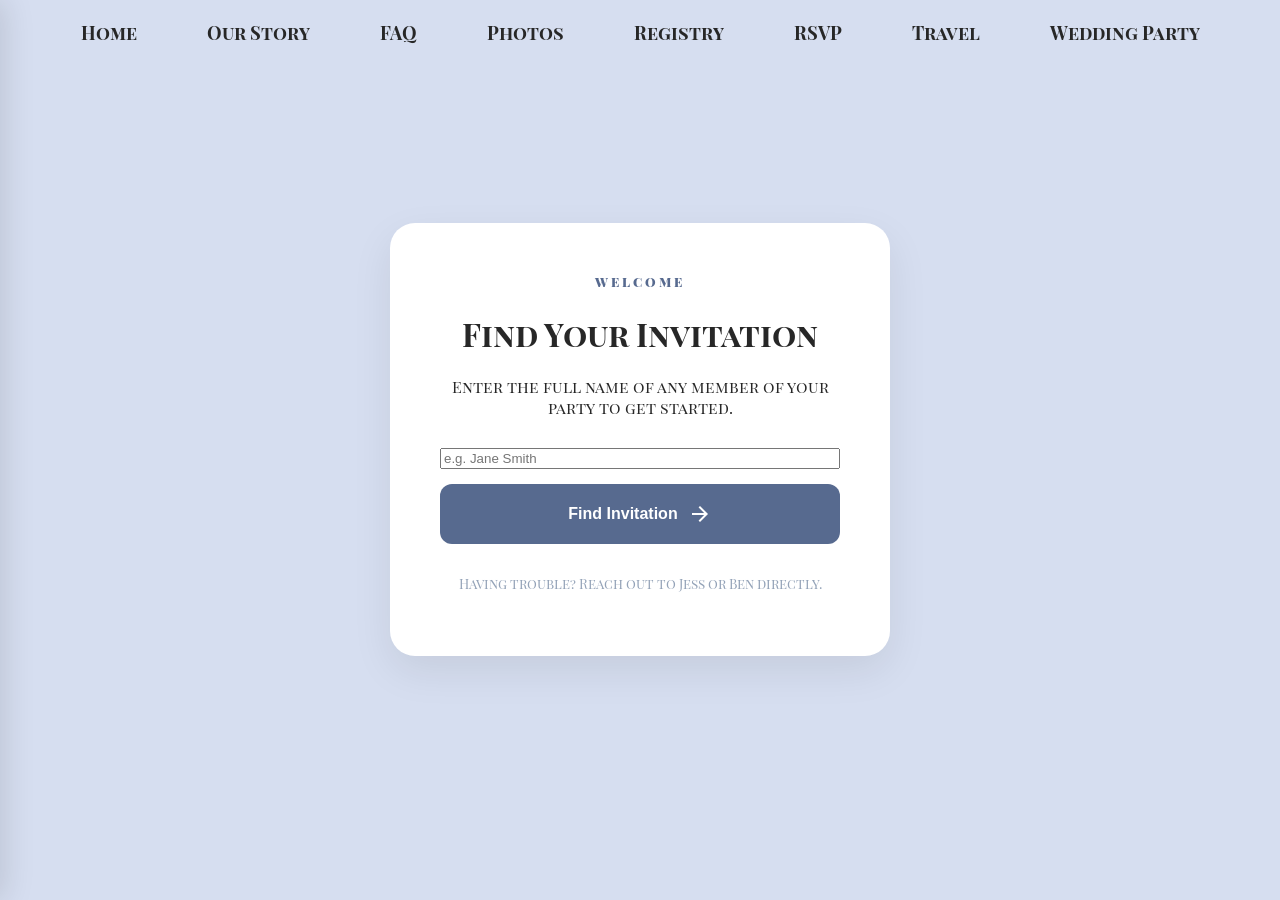
<file: pages/rsvp.html>
<!DOCTYPE html>
<html lang="en">
<head>
    <meta charset="UTF-8">
    <meta name="viewport" content="width=device-width, initial-scale=1.0">
    <title>RSVP - Jess & Ben</title>
    <link rel="icon" type="image/x-icon" href="../favicon.ico">
    <link rel="preconnect" href="https://fonts.googleapis.com">
    <link rel="preconnect" href="https://fonts.gstatic.com" crossorigin>
    <link href="https://fonts.googleapis.com/css2?family=Croissant+One&display=swap" rel="stylesheet">
    <link href="https://fonts.googleapis.com/icon?family=Material+Icons" rel="stylesheet">
    <link rel="stylesheet" href="../main.css">
</head>

<body class="rsvp" data-root="../">
    <div class="nav-container">
        <nav class="navbar">
            <a href="../index.html" class="nav-tab">Home</a>
            <a href="our-story.html" class="nav-tab">Our Story</a>
            <a href="faq.html" class="nav-tab">FAQ</a>
            <a href="photos.html" class="nav-tab">Photos</a>
            <a href="registry.html" class="nav-tab">Registry</a>
            <a href="rsvp.html" class="nav-tab">RSVP</a>
            <a href="travel.html" class="nav-tab">Travel</a>
            <a href="wedding-party.html" class="nav-tab">Wedding Party</a>
        </nav>
    </div>

    <div id="rsvp-main-wrapper" class="rsvp-hero-layout">

        <div id="rsvp-entry-container">
            <div class="rsvp-content-card">
                <span class="rsvp-eyebrow">Welcome</span>
                <h1>Find Your Invitation</h1>
                <p>Enter the full name of any member of your party to get started.</p>
                <div class="input-group-modern">
                    <input type="text" id="group-code-input" placeholder="e.g. Jane Smith" maxlength="50">
                    <button class="btn-primary-large" id="verify-code-btn">
                        Find Invitation <i class="material-icons">arrow_forward</i>
                    </button>
                </div>
                <p class="rsvp-help-text">Having trouble? Reach out to Jess or Ben directly.</p>
            </div>
        </div>

        <form action="https://formspree.io/f/xeeokded" method="POST" id="rsvp-form" style="display: none;">
            <div class="form-container">
                <div class="form-main-grid">
                    <div class="form-group">
                        <label for="full-name-1">Primary Guest Name</label>
                        <select id="full-name-1" name="name-1" class="guest-name-select" required>
                            <option value="" disabled selected>-- Select Your Name --</option>
                        </select>
                    </div>
                    <div class="form-group">
                        <label>Will you attend?</label>
                        <select name="attendance-1" class="attendance-check" data-index="1" required>
                            <option value="" disabled selected>Choose an option</option>
                            <option value="yes">Yes, I'll be there!</option>
                            <option value="no">Regretfully, no</option>
                        </select>
                    </div>
                </div>

                <div class="form-group">
                    <label for="email-1">Email Address</label>
                    <input type="email" id="email-1" name="email-1" placeholder="your@email.com">
                    <small style="color: #64748b; font-size: 0.75rem;">Optional — only used if we need to reach you about your RSVP.</small>
                </div>

                <div id="food-section-1" class="food-section" style="display: none;">
                    <div class="form-main-grid">
                        <div class="form-group">
                            <label>Entree Choice</label>
                            <select name="entree-1">
                                <option value="" disabled selected>Choose an option</option>
                                <option value="Beef">Braised Boneless Short Ribs</option>
                                <option value="Chicken">Preserved Lemon Chicken</option>
                                <option value="Fish">Chilean Oven Roasted Sea Bass</option>
                                <option value="Vegetarian">Chef's Seasonal Risotto (Vegetarian)</option>
                            </select>
                        </div>
                        <div class="form-group">
                            <label for="dietary-1">Dietary Restrictions</label>
                            <textarea name="dietary-1" id="dietary-1" rows="2" placeholder="Allergies, Vegan, etc."></textarea>
                        </div>
                    </div>
                </div>

                <div id="transport-section-1" class="transport-section" style="display: none;">
                    <div class="form-group">
                        <label>Shuttle Service</label>
                        <p style="font-size: 0.8rem; margin-bottom: 10px; color: #64748b;">We are planning to offer a shuttle to and from the reception. Please indicate whether you plan to utilize this service so that we may ensure there is sufficient seating capacity. The shuttle will offer one trip to the reception, and two trips back. We will provide more information regarding the hotel pickup/dropoff location once available. All of the hotels listed on our travel tab will be within 5 minutes of the pickup/dropoff hotel. Check the FAQ for updates and more details.</p>
                        <select name="transport-1">
                            <option value="" disabled selected>Choose an option</option>
                            <option value="Yes">Yes, please</option>
                            <option value="No">No, thank you</option>
                        </select>
                    </div>
                </div>

                <div id="welcome-drinks-section-1" class="welcome-drinks-section" style="display: none;">
                    <div class="form-group">
                        <label>Welcome Drinks</label>
                        <p style="font-size: 0.8rem; margin-bottom: 10px; color: #64748b;">You're invited to join us for welcome drinks the evening before the wedding! The parents of the groom will be hosting from 7:30-10:00 at 74 Charing Rd, South Windsor, CT 06074</p>
                        <select name="welcome-drinks-1">
                            <option value="" disabled selected>Choose an option</option>
                            <option value="Yes">Yes, I'll be there!</option>
                            <option value="No">No, thank you</option>
                        </select>
                    </div>
                </div>

                <div id="additional-guests-container"></div>

                <button type="button" id="add-guest-btn">+ Add Another Guest</button>
                <button type="submit" class="submit-btn">Review RSVP</button>
            </div>
        </form>

        <div id="rsvp-review-container" style="display: none; width: 100%; max-width: 800px; margin: 0 auto;"></div>
    </div>

    <script src="../scripts/guest-iterator.js"></script>
    <script src="../scripts/nav.js" defer></script>
</body>
</html>
</file>
<file: main.css>
/* ============================================================
   MAIN.CSS — Jess & Ben Wedding Website
   ============================================================
   TABLE OF CONTENTS
   1.  Design Tokens (CSS Variables)
   2.  Global Reset & Base
   3.  Typography & Headers
   4.  Navigation
   5.  Countdown
   6.  Event Pamphlet
   7.  Landing Photo
   8.  Password Overlay (index.html)
   9.  Polaroid System (shared base + per-context overrides)
       9a. Base .polaroid
       9b. Wedding Party: Directory Cards
       9c. Photo Gallery: Scatter Grid
       9d. Wedding Party: Detail View
   10. Wedding Party Page
   11. Photo Gallery Page
   12. Our Story Page
   13. Travel / Hotel Page
   14. RSVP Page
   15. FAQ Page
   16. Registry Portal
   17. Animations & Keyframes
   18. Responsive / Media Queries
   ============================================================ */


@import url('https://fonts.googleapis.com/css2?family=Playfair+Display+SC&family=Special+Elite&family=Cormorant+Garamond:ital,wght@0,400;0,500;0,600;1,400&display=swap');

/* ============================================================
   1. DESIGN TOKENS
   ============================================================ */
:root {
    --bg-color:      #d6def0;
    --card-bg:       #ffffff;
    --text-main:     rgb(39, 39, 39);
    --text-muted:    #64748b;
    --text-light:    #94a3b8;
    --brand-accent:  #576A8F;
    --pill-bg:       #e1efff;
    --pill-text:     #576A8F;
    --transition:    all 0.25s ease;
}


/* ============================================================
   2. GLOBAL RESET & BASE
   ============================================================ */
body {
    background-color: var(--bg-color);
    margin: 0;
    font-family: "Playfair Display SC", serif;
    color: var(--text-main);
    overflow-x: hidden;
}

/* Scrapbook paper texture — applied site-wide */
body {
    background-image: url("https://www.transparenttextures.com/patterns/natural-paper.png");
    background-attachment: scroll;
}


/* ============================================================
   3. TYPOGRAPHY & HEADERS
   ============================================================ */
.header {
    font-family: "Great Vibes", cursive;
    font-weight: 200;
    font-size: 5em;
    text-align: center;
    color: var(--text-main);
    margin: 20px 0 0 0;
}

.header a {
    color: inherit;
    text-decoration: none;
}

.date-location {
    font-family: "Great Vibes", cursive;
    font-weight: 100;
    font-size: 2em;
    text-align: center;
    color: var(--text-main);
    margin-bottom: 10px;
}

.page-title {
    font-family: "Great Vibes", cursive;
    font-size: 3rem;
    text-align: center;
    margin-bottom: 10px;
    color: var(--text-main);
}

.section-subtext {
    font-family: 'Georgia', serif;
    font-size: 1rem;
    text-align: center;
    color: var(--text-main);
    max-width: 640px;
    margin: 0 auto 24px;
    line-height: 1.7;
    font-style: italic;
}

/* Shared intro block (photos.html, our-story.html) */
.story-intro {
    text-align: center;
    max-width: 700px;
    margin: 0 auto;
    padding: 20px 0 40px;
    border-bottom: 1px solid #f1f5f9;
}

.story-intro h1 {
    margin-bottom: 15px;
    color: var(--text-main);
}


/* ============================================================
   4. NAVIGATION
   ============================================================ */

/* --- Desktop horizontal navbar --- */
.nav-container {
    padding: 10px 0 0 0;
    z-index: 20;
    position: relative;
}

.navbar {
    display: flex;
    justify-content: center;
    gap: 30px;
    flex-wrap: wrap;
}

.nav-tab {
    color: var(--text-main);
    text-decoration: none;
    font-size: 1.15rem;
    font-weight: 600;
    padding: 10px 20px;
    transition: var(--transition);
    border-bottom: 2px solid transparent;
}

.nav-tab:hover {
    border-bottom: 2px solid #000;
    background: rgba(0, 0, 0, 0.02);
    border-radius: 8px;
}

/* --- Hamburger button (mobile only) --- */
.hamburger-btn {
    display: none; /* hidden on desktop */
    position: fixed;
    top: 16px;
    left: 16px;
    z-index: 1100;
    background: white;
    border: none;
    border-radius: 10px;
    width: 44px;
    height: 44px;
    cursor: pointer;
    box-shadow: 0 4px 15px rgba(0, 0, 0, 0.12);
    align-items: center;
    justify-content: center;
    transition: var(--transition);
}

.hamburger-btn:hover {
    box-shadow: 0 6px 20px rgba(0, 0, 0, 0.18);
    transform: scale(1.05);
}

.hamburger-btn .material-icons {
    font-size: 24px;
    color: var(--text-main);
    transition: var(--transition);
}

/* --- Sidebar drawer --- */
.sidebar-overlay {
    display: none;
    position: fixed;
    inset: 0;
    background: rgba(0, 0, 0, 0.4);
    backdrop-filter: blur(4px);
    -webkit-backdrop-filter: blur(4px);
    z-index: 1050;
    opacity: 0;
    transition: opacity 0.3s ease;
}

.sidebar-overlay.open {
    display: block;
    opacity: 1;
}

.sidebar-drawer {
    position: fixed;
    top: 0;
    left: 0;
    height: 100%;
    width: 280px;
    background: white;
    z-index: 1100;
    transform: translateX(-100%);
    transition: transform 0.35s cubic-bezier(0.25, 0.46, 0.45, 0.94);
    display: flex;
    flex-direction: column;
    box-shadow: 4px 0 30px rgba(0, 0, 0, 0.12);
    overflow-y: auto;
}

.sidebar-drawer.open {
    transform: translateX(0);
}

.sidebar-header {
    display: flex;
    align-items: center;
    justify-content: space-between;
    padding: 20px 24px;
    border-bottom: 1px solid #f1f5f9;
}

.sidebar-title {
    font-family: "Great Vibes", cursive;
    font-size: 1.3rem;
    color: var(--text-main);
    margin: 0;
}

.sidebar-close-btn {
    background: none;
    border: none;
    cursor: pointer;
    color: var(--text-muted);
    padding: 4px;
    border-radius: 6px;
    display: flex;
    align-items: center;
    transition: var(--transition);
}

.sidebar-close-btn:hover {
    background: #f1f5f9;
    color: var(--text-main);
}

.sidebar-nav {
    display: flex;
    flex-direction: column;
    padding: 16px 0;
    flex: 1;
}

.sidebar-nav .nav-tab {
    font-size: 1.05rem;
    padding: 14px 24px;
    border-bottom: none;
    border-left: 3px solid transparent;
    border-radius: 0;
    display: flex;
    align-items: center;
    gap: 10px;
    color: var(--text-muted);
}

.sidebar-nav .nav-tab:hover {
    border-bottom: none;
    border-left: 3px solid var(--brand-accent);
    background: var(--pill-bg);
    color: var(--brand-accent);
    border-radius: 0;
}


/* ============================================================
   5. COUNTDOWN
   ============================================================ */
.countdown-container {
    text-align: center;
    width: 100%;
    margin: 10px 0;
}

#countdown {
    display: flex;
    justify-content: center;
    align-items: baseline;
    gap: 15px;
    font-family: "Great Vibes", cursive;
    color: var(--text-main);
}

.time-box {
    display: flex;
    align-items: baseline;
    gap: 8px;
}

.time-box span {
    font-size: 2em;
    font-weight: 100;
}


/* ============================================================
   6. EVENT PAMPHLET
   ============================================================ */
#event-pamphlet {
    position: relative;
    z-index: 10;
    width: 60%;
    max-width: 860px;
    margin: 0 auto 24px;
    background-color: transparent;
    display: flex;
    flex-direction: column;
    overflow: hidden;
}

.pamphlet-panel {
    flex: 1;
    padding: 36px 28px;
    display: flex;
    flex-direction: column;
    align-items: center;
    gap: 8px;
}

.pamphlet-divider {
    height: 1px;
    width: 100%;
    background: rgba(150, 130, 100, 0.4);
}

.pamphlet-event-title {
    font-family: "Great Vibes", cursive;
    font-size: 3.3rem;
    font-weight: 400;
    color: #2c1810;
    margin: 0 0 4px 0;
    text-align: center;
    line-height: 1.1;
}

.pamphlet-time {
    font-family: "Cormorant Garamond", serif;
    font-size: 1.5rem;
    font-weight: 600;
    color: #3a2a1a;
    letter-spacing: 0.04em;
    text-align: center;
}

.pamphlet-venue {
    font-family: "Cormorant Garamond", serif;
    font-size: 1.38rem;
    font-weight: 600;
    color: #3a2a1a;
    text-align: center;
}

.pamphlet-address {
    font-family: "Cormorant Garamond", serif;
    font-size: 1.28rem;
    font-weight: 600;
    color: #5a4a3a;
    text-align: center;
    line-height: 1.3;
}

.pamphlet-rule {
    width: 55%;
    height: 1px;
    background: rgba(150, 130, 100, 0.45);
    margin: 6px 0;
}

.pamphlet-details {
    font-family: "Cormorant Garamond", serif;
    font-size: 1.3rem;
    font-weight: 600;
    color: #4a3a2a;
    text-align: center;
    line-height: 1.4;
    margin: 0;
    width: 80%;
}

.pamphlet-actions {
    display: flex;
    flex-direction: row;
    gap: 8px;
    margin-top: 10px;
    justify-content: center;
}

.pamphlet-btn {
    display: inline-flex;
    align-items: center;
    justify-content: center;
    gap: 6px;
    font-family: "Cormorant Garamond", serif;
    font-size: 1.22rem;
    font-weight: 600;
    color: #3a2510;
    background: transparent;
    border: 1.5px solid #9a7a50;
    border-radius: 2px;
    padding: 8px 18px;
    cursor: pointer;
    text-decoration: none;
    transition: background 0.2s, color 0.2s;
    letter-spacing: 0.06em;
    text-transform: uppercase;
    white-space: nowrap;
}

.pamphlet-btn:hover {
    background: rgba(154, 122, 80, 0.18);
    color: #1a0e08;
}

.pamphlet-btn i.material-icons {
    font-size: 14px !important;
}


/* ============================================================
   7. LANDING PHOTO & PAGE WRAPPER
   ============================================================ */
.page-wrapper {
    position: relative;
    min-height: 100vh;
    display: flex;
    flex-direction: column;
    align-items: center;
    background-color: transparent;
}

.floral-corner {
    position: absolute;
    width: 240px;
    height: 271px;
    background-image: url('./images/assets/floral-corner.svg');
    background-repeat: no-repeat;
    background-size: contain;
    pointer-events: none;
    z-index: 5;
    opacity: 0.9;
}

.floral-corner--tl { top: 0; left: 0; }
.floral-corner--tr { top: 0; right: 0; transform: scaleX(-1); }
.floral-corner--bl { bottom: 0; left: 0; transform: scaleY(-1); }
.floral-corner--br { bottom: 0; right: 0; transform: scale(-1); }

.nav-inner {
    width: fit-content;
    margin: 0 auto;
}

.floral-garland-bar {
    width: 90%;
    height: auto;
    display: block;
    margin: -5px auto 0;
}

.header-garland-bar {
    display: none;
}

/* Keep these above the absolute photo layer */
.header,
.date-location,
.countdown-container,
.nav-container {
    position: relative;
    z-index: 20;
}

.landing-photo {
    display: none;
    position: absolute;
    top: 350px;
    left: 5%;
    width: 90%;
    aspect-ratio: 1 / 1;
    background-image: url('./images/landing-page.jpg');
    background-size: cover;
    background-position: center 20%;
    opacity: 0.9;
    z-index: 1;
    -webkit-mask-image: radial-gradient(circle, black 20%, transparent 70%);
    mask-image: radial-gradient(circle, black 20%, transparent 70%);
    animation: fadeInUp 1.5s ease-out forwards;
}


/* ============================================================
   8. PASSWORD OVERLAY
   ============================================================ */
#password-overlay {
    position: fixed;
    inset: 0;
    background: var(--bg-color);
    display: flex;
    justify-content: center;
    align-items: center;
    z-index: 9999;
    transition: opacity 0.6s ease;
}

#password-overlay.fade-out {
    opacity: 0;
    pointer-events: none;
}

.password-box {
    background: white;
    padding: 50px 40px;
    border-radius: 20px;
    box-shadow: 0 20px 60px rgba(0, 0, 0, 0.1);
    text-align: center;
    width: 90%;
    max-width: 420px;
}

.password-box h2 {
    font-family: "Great Vibes", cursive;
    font-size: 1.8rem;
    margin-bottom: 10px;
    color: var(--text-main);
}

.password-wrapper {
    position: relative;
    display: flex;
    align-items: center;
    margin-bottom: 15px;
}

.password-wrapper input {
    width: 100%;
    padding: 14px 50px 14px 18px;
    border: 2px solid #e2e8f0;
    border-radius: 10px;
    font-size: 1rem;
    outline: none;
    transition: border-color 0.3s;
    box-sizing: border-box;
}

.password-wrapper input:focus { border-color: var(--brand-accent); }

.toggle-icon {
    position: absolute;
    right: 14px;
    cursor: pointer;
    color: var(--text-light);
    user-select: none;
}

.btn-primary {
    background: var(--pill-text);
    color: white;
    border: none;
    padding: 14px 30px;
    border-radius: 50px;
    font-weight: 700;
    font-size: 1rem;
    cursor: pointer;
    transition: var(--transition);
}

.btn-primary:hover { transform: scale(1.02); }


/* ============================================================
   9. POLAROID SYSTEM
   ============================================================
   One canonical base, three contextual overrides.

   Pages using polaroids:
     - wedding-party.html  → .member-card .polaroid  (directory grid)
     - photos.html         → .gallery-item .polaroid (scatter gallery)
     - wedding-party.html  → .detail-photo           (hero detail view)

   our-story.html uses a framed photo look (border + shadow on <img>)
   rather than the polaroid component — see Section 12.
   ============================================================ */

/* --- 9a. BASE POLAROID --- */
.polaroid {
    background: white;
    padding: 12px 12px 40px 12px;
    box-shadow: 0 10px 25px rgba(0, 0, 0, 0.1);
    border: 1px solid #efefef;
    position: relative;
}

.polaroid img {
    width: 100%;
    aspect-ratio: 1 / 1;
    object-fit: cover;
    display: block;
}

/* Washi tape strip — centered above each polaroid */
.polaroid::before {
    content: '';
    position: absolute;
    top: -18px;
    left: 50%;
    transform: translateX(-50%);
    width: 90px;
    height: 35px;
    background: rgba(255, 255, 255, 0.5);
    backdrop-filter: blur(2px);
    -webkit-backdrop-filter: blur(2px);
    border-left: 1px dashed rgba(0, 0, 0, 0.08);
    border-right: 1px dashed rgba(0, 0, 0, 0.08);
    box-shadow: 2px 2px 5px rgba(0, 0, 0, 0.03);
    z-index: 10;
}

.polaroid-caption {
    margin-top: 12px;
    text-align: center;
    font-family: 'Georgia', serif;
    font-size: 1rem;
    font-weight: 700;
    color: #334155;
}

/* --- 9b. WEDDING PARTY directory cards --- */
/* Slightly tighter — these are small thumbnail grid cards */
.member-card .polaroid {
    padding: 10px 10px 36px 10px;
}


/* --- 9c. PHOTO GALLERY scatter grid --- */
/* More bottom space to fit the two-line caption (title + date) */
.gallery-item .polaroid {
    padding: 14px 14px 52px 14px;
}

.gallery-item .polaroid-caption {
    display: flex;
    flex-direction: column;
    gap: 3px;
}

.caption-text {
    font-size: 1rem;
    font-weight: 700;
    color: #334155;
}

.caption-date {
    font-size: 0.75rem;
    font-weight: 400;
    color: var(--text-muted);
    font-style: italic;
}

/* --- 9d. WEDDING PARTY detail view --- */
/*
 * Structurally distinct from .polaroid (no caption, full-bleed image,
 * angled tape offset to the left) but shares the same visual DNA.
 * Lives in the detail panel, not the grid.
 */
.detail-photo {
    position: relative;
    padding: 15px 15px 60px 15px;
    background: white;
    box-shadow: 0 25px 50px rgba(0, 0, 0, 0.15);
    transform: rotate(-2deg);
    transition: transform 0.3s ease;
}

.detail-photo img {
    width: 100%;
    display: block;
    aspect-ratio: 1 / 1;
    object-fit: cover;
    border-radius: 2px;
}

/* Larger, angled tape for the hero detail photo */
.detail-photo::before {
    content: '';
    position: absolute;
    top: -25px;
    left: 15%;
    width: 130px;
    height: 45px;
    background: rgba(255, 255, 255, 0.45);
    backdrop-filter: blur(3px);
    -webkit-backdrop-filter: blur(3px);
    border-left: 1px dashed rgba(0, 0, 0, 0.1);
    border-right: 1px dashed rgba(0, 0, 0, 0.1);
    transform: rotate(-12deg);
    z-index: 10;
}


/* ============================================================
   10. WEDDING PARTY PAGE
   ============================================================ */

/* --- Directory: scattered polaroid grid (mirrors photo gallery) --- */
#party-directory {
    display: flex;
    flex-wrap: wrap;
    justify-content: center;
    gap: 70px 40px;
    padding: 60px 5% 100px;
    max-width: 1400px;
    margin: 0 auto;
}

.member-card {
    position: relative;
    width: 220px;
    flex-shrink: 0;
    cursor: pointer;
    transition: transform 0.4s cubic-bezier(0.175, 0.885, 0.32, 1.275);
    transform: rotate(var(--rotation, 0deg));
    z-index: 1;
}

/* Staggered vertical offsets — same pattern as photo gallery */
.member-card:nth-child(even) { margin-top: 50px; }
.member-card:nth-child(3n)   { margin-top: -25px; }

.member-card:hover {
    transform: rotate(0deg) scale(1.08) translateY(-8px);
    z-index: 50;
}

.member-card:hover .polaroid {
    box-shadow: 0 25px 50px rgba(0, 0, 0, 0.18);
}

/* --- Detail view: scrapbook card --- */
#party-detail-view,
#story-detail-view {
    max-width: 1000px;
    margin: 40px auto;
    padding: 20px 5% 60px;
    background: transparent;
    overflow: hidden;
}

#story-detail-view .detail-info #story-detail-name {
    font-family: "Great Vibes", cursive;
    font-size: clamp(1.5rem, 4vw, 3rem);
    color: #2d2416;
    margin: 4px 0 16px;
    line-height: 1.2;
}

/*
 * The card itself — aged paper with a slight tilt, like it was
 * pulled out of a scrapbook and set on the table.
 */
.detail-card {
    position: relative;
    background-color: #fdf8f0;
    background-image:
        url("https://www.transparenttextures.com/patterns/natural-paper.png"),
        /* Subtle ruled lines for a journal/card feel */
        repeating-linear-gradient(
            transparent,
            transparent 31px,
            rgba(0, 0, 0, 0.04) 31px,
            rgba(0, 0, 0, 0.04) 32px
        );
    border-radius: 4px;
    padding: 50px 55px 60px;
    box-shadow:
        0 2px 4px rgba(0,0,0,0.08),
        0 10px 30px rgba(0,0,0,0.1),
        0 30px 60px rgba(0,0,0,0.08);
    transform: rotate(-0.8deg);
    /* Red margin line on the left, like a ruled card */
    border-left: 3px solid rgba(220, 80, 80, 0.25);
}

/* Corner fold — bottom-right dog-ear */
.detail-card::after {
    content: '';
    position: absolute;
    bottom: 0;
    right: 0;
    width: 40px;
    height: 40px;
    background: linear-gradient(
        225deg,
        var(--bg-color) 50%,
        rgba(0, 0, 0, 0.08) 50%
    );
}

/* Pushpin / thumbtack at the top center */
.detail-card::before {
    content: '';
    position: absolute;
    top: -10px;
    left: 50%;
    transform: translateX(-50%);
    width: 18px;
    height: 18px;
    background: radial-gradient(circle at 40% 35%, #e8c97a, #c8a84b);
    border-radius: 50%;
    box-shadow: 0 2px 6px rgba(0,0,0,0.3), inset 0 1px 2px rgba(255,255,255,0.4);
    z-index: 10;
}

.detail-layout {
    display: grid;
    grid-template-columns: 1fr 1.2fr;
    gap: 50px;
    align-items: start;
    padding-top: 20px;
}

.detail-info {
    padding-left: 10px;
}

.detail-info #detail-name {
    font-family: "Great Vibes", cursive;
    font-size: clamp(1.5rem, 4vw, 3.5rem);
    margin: 0;
    line-height: 1.1;
    color: #2d2416;
    white-space: nowrap;
    overflow: visible;
    padding: 0 4px;
}

#detail-subtitle {
    display: block;
    font-weight: 800;
    text-transform: uppercase;
    letter-spacing: 2px;
    font-size: 0.85rem;
    color: var(--pill-text);
    margin-bottom: 10px;
}

.flavor-text {
    font-family: 'Georgia', serif;
    font-size: 1.15rem;
    line-height: 1.9;
    color: #5a4a3a;
    margin-top: 20px;
    font-style: italic;
    /* Simulate handwritten ink — slightly uneven baseline feel */
    text-shadow: 0.3px 0.3px 0 rgba(0,0,0,0.05);
    white-space: pre-line;
}

.back-btn {
    display: inline-flex;
    align-items: center;
    gap: 8px;
    padding: 12px 24px;
    background: white;
    border-radius: 50px;
    cursor: pointer;
    font-weight: 700;
    margin-bottom: 30px;
    box-shadow: 0 4px 15px rgba(0, 0, 0, 0.08);
    transition: var(--transition);
}

.back-btn:hover {
    background: var(--brand-accent);
    color: white;
}

.scrapbook-nav-wrapper {
    display: flex;
    gap: 30px;
    margin-top: 40px;
}

.nav-item {
    display: flex;
    align-items: center;
    gap: 8px;
    cursor: pointer;
    font-weight: 700;
    color: var(--text-main);
    transition: var(--transition);
}

.nav-item:hover {
    color: var(--brand-accent);
    transform: scale(1.05);
}


/* ============================================================
   11. PHOTO GALLERY PAGE
   ============================================================ */
.photo-page-wrapper {
    width: 100%;
}

#scrapbook-gallery {
    display: grid;
    grid-template-columns: repeat(auto-fill, minmax(280px, 1fr));
    gap: 80px 60px;
    padding: 20px 5% 100px;
    max-width: 1800px;
    margin: 0 auto;
}

.gallery-item {
    transform: rotate(var(--rotation, 0deg));
    transition: transform 0.4s cubic-bezier(0.175, 0.885, 0.32, 1.275);
    cursor: pointer;
    position: relative;
    z-index: 1;
}

/* Staggered vertical offset for the scattered scrapbook feel */
.gallery-item:nth-child(even) { margin-top: 60px; }
.gallery-item:nth-child(3n)   { margin-top: -30px; }

.gallery-item:hover {
    transform: rotate(0deg) scale(1.1) translateY(-10px);
    z-index: 100;
}

.gallery-item:hover .polaroid {
    box-shadow: 0 25px 50px rgba(0, 0, 0, 0.2);
}

/* Photo detail view — mirrors wedding party detail layout */
#photo-detail-view {
    max-width: 1000px;
    margin: 40px auto;
    padding: 20px 5% 60px;
    background: transparent;
    overflow: hidden;
}

/* Reuses .detail-card and .detail-photo from wedding party.
   Photo-specific overrides below. */
#photo-detail-view .detail-photo {
    /* Photos are landscape-friendly — don't force square */
    padding: 15px 15px 50px 15px;
}

#photo-detail-view .detail-photo img {
    aspect-ratio: unset;
    max-height: 60vh;
    width: 100%;
    object-fit: contain;
}

.detail-photo.has-extra-image {
    display: flex;
    flex-direction: column;
    gap: 12px;
}

.detail-photo.has-extra-image img {
    aspect-ratio: unset;
    width: 100%;
    object-fit: cover;
}

#photo-detail-view .photo-caption-title {
    font-family: "Great Vibes", cursive;
    font-size: 2.2rem;
    color: #2d2416;
    margin: 0 0 6px;
    line-height: 1.2;
}

#photo-detail-view .photo-caption-date {
    font-family: 'Georgia', serif;
    font-size: 0.95rem;
    font-style: italic;
    color: #8a7560;
}


/* ============================================================
   12. OUR STORY PAGE
   ============================================================ */
.story-container {
    position: relative;
    max-width: 1000px;
    margin: 40px auto 60px;
    padding: 0 5%;
    background: transparent;
}

/* Vertical dashed thread */
.story-container::before {
    content: '';
    position: absolute;
    top: 250px;
    bottom: 50px;
    left: 50%;
    width: 0;
    border-left: 2px dashed #cbd5e1;
    transform: translateX(-50%);
    z-index: 1;
}

.story-row {
    display: flex;
    align-items: center;
    gap: 80px;
    margin-bottom: 120px;
    position: relative;
    z-index: 2;
}

.story-row:nth-child(even) { flex-direction: row-reverse; }

/* Timeline node dot */
.story-row::after {
    content: '';
    position: absolute;
    left: 50%;
    top: 50%;
    width: 12px;
    height: 12px;
    background: white;
    border: 3px solid var(--brand-accent);
    border-radius: 50%;
    transform: translate(-50%, -50%);
    box-shadow: 0 0 0 6px white;
}

.story-image-wrap {
    flex: 1;
    display: flex;
    justify-content: center;
    align-items: center;
}

.story-image-wrap {
    cursor: pointer;
}

.story-image-wrap .polaroid {
    transform: rotate(var(--rotation, 0deg));
    transition: transform 0.3s ease, box-shadow 0.3s ease;
    max-width: 340px;
    width: 100%;
}

.story-image-wrap:hover .polaroid {
    transform: rotate(0deg) scale(1.05) translateY(-6px);
    box-shadow: 0 25px 50px rgba(0, 0, 0, 0.15);
}

.story-image-wrap .polaroid-caption {
    position: absolute;
    bottom: 0;
    left: 0;
    right: 0;
    height: 40px;
    display: flex;
    align-items: end;
    justify-content: center;
    margin-top: 0;
    font-family: 'Permanent Marker', cursive;
    font-weight: 400;
    font-size: 0.9rem;
    color: #334155;
}

.story-text-wrap { flex: 1; }

.story-date {
    display: block;
    font-weight: 800;
    color: var(--brand-accent);
    text-transform: uppercase;
    letter-spacing: 2px;
    font-size: 1.4rem;
    margin-bottom: 14px;
}

.story-content {
    font-size: 0.95rem;
    font-family: 'Georgia', serif;
    line-height: 1.7;
    color: var(--text-main);
}

.story-content p + p {
    margin-top: 1em;
}


/* ============================================================
   13. TRAVEL / HOTEL PAGE
   ============================================================ */
#hotels-page-container {
    width: 60%;
    margin: 0 auto;
    padding: 60px 0;
}

#hotel-grid {
    display: flex;
    flex-direction: column;
    gap: 30px;
}

.hotel-card {
    background: white;
    border-radius: 15px;
    box-shadow: 0 10px 30px rgba(0, 0, 0, 0.05);
    display: flex;
    flex-direction: row;
    overflow: hidden;
    transition: transform 0.3s ease;
}

.hotel-card:hover { transform: translateY(-4px); }

.hotel-image {
    width: 300px;
    flex-shrink: 0;
    object-fit: cover;
    display: block;
}

.hotel-content {
    padding: 25px;
    display: flex;
    flex-direction: column;
    flex-grow: 1;
}

.hotel-name {
    font-size: 1.5rem;
    color: var(--pill-text);
    margin: 0 0 5px;
    font-weight: 700;
}

.hotel-contact {
    margin-bottom: 15px;
    font-size: 0.9rem;
}

.contact-item {
    display: flex;
    gap: 8px;
    margin-bottom: 5px;
}

.contact-label {
    font-weight: 600;
    color: var(--text-main);
    white-space: nowrap;
}

.contact-value {
    color: var(--text-muted);
}

.contact-link {
    color: var(--brand-accent);
    text-decoration: none;
}

.contact-link:hover {
    text-decoration: underline;
}

.hotel-details-row {
    display: grid;
    grid-template-columns: 1fr 1fr;
    gap: 15px;
    margin-bottom: 20px;
}

.hotel-logistics {
    background: #f8f9fa;
    padding: 15px;
    border-radius: 10px;
    font-size: 0.9rem;
    border: 1px solid #edf2f7;
}

.logistic-item {
    display: flex;
    justify-content: space-between;
    margin-bottom: 8px;
    color: #4a5568;
}

.logistic-label { font-weight: bold; color: #2d3748; }

.amenities-grid {
    display: flex;
    flex-direction: column;
    gap: 10px;
    background: #f8f9fa;
    padding: 15px;
    border-radius: 10px;
    border: 1px solid #edf2f7;
    font-size: 0.9rem;
}

.amenity-item {
    display: flex;
    align-items: center;
    font-size: 0.85rem;
    color: #4a5568;
}

.status-yes { color: #2f855a; }
.status-no  { color: #a0aec0; text-decoration: line-through; opacity: 0.7; }


.book-btn {
    display: block;
    text-align: center;
    background: var(--pill-text);
    color: white !important;
    padding: 14px;
    border-radius: 8px;
    text-decoration: none;
    font-weight: bold;
    margin-top: auto;
    transition: filter 0.2s;
}

.book-btn:hover { filter: brightness(115%); }


/* --- Local Recommendations --- */
#local-recs-page-container {
    width: 60%;
    margin: 0 auto;
    padding: 60px 0 80px;
    border-top: 1px solid #e2e8f0;
}

.recs-section {
    margin-bottom: 50px;
}

.recs-section-title {
    font-size: 1.6rem;
    font-weight: 700;
    color: var(--text-main);
    margin: 0 0 20px;
    padding-bottom: 10px;
    border-bottom: 2px solid var(--pill-bg);
}

.recs-grid {
    display: grid;
    grid-template-columns: 1fr 1fr;
    gap: 24px;
}

.rec-card {
    background: white;
    border-radius: 15px;
    box-shadow: 0 10px 30px rgba(0, 0, 0, 0.05);
    display: flex;
    flex-direction: column;
    overflow: hidden;
    transition: transform 0.3s ease;
}

.rec-card:hover { transform: translateY(-8px); }

.rec-image {
    width: 100%;
    height: 200px;
    object-fit: cover;
    display: block;
}

.rec-content {
    padding: 22px;
    display: flex;
    flex-direction: column;
    flex-grow: 1;
    gap: 10px;
}

.rec-name {
    font-size: 1.2rem;
    color: var(--text-main);
    margin: 0;
    font-weight: 700;
}

.rec-flavor {
    font-family: 'Georgia', serif;
    font-size: 0.9rem;
    color: var(--text-muted);
    line-height: 1.7;
    margin: 0;
    flex-grow: 1;
}

.rec-link-btn {
    display: block;
    text-align: center;
    background: var(--pill-text);
    color: white !important;
    padding: 12px;
    border-radius: 8px;
    text-decoration: none;
    font-weight: bold;
    font-size: 0.9rem;
    margin-top: 6px;
    transition: filter 0.2s;
}

.rec-link-btn:hover { filter: brightness(115%); }


/* ============================================================
   14. RSVP PAGE
   ============================================================ */
#rsvp-main-wrapper {
    display: flex;
    flex-direction: column;
    align-items: center;
    justify-content: center;
    min-height: 85vh;
    width: 100%;
    padding: 20px;
    box-sizing: border-box;
}

.rsvp-hero-layout {
    display: flex;
    justify-content: center;
    align-items: center;
    min-height: 80vh;
    padding: 20px;
}

#rsvp-entry-container {
    width: 100%;
    max-width: 500px;
}

.rsvp-content-card {
    background: white;
    padding: 50px;
    border-radius: 25px;
    text-align: center;
    box-shadow: 0 15px 40px rgba(0, 0, 0, 0.08);
    width: 100%;
    box-sizing: border-box;
}

.rsvp-eyebrow {
    display: block;
    text-transform: uppercase;
    letter-spacing: 3px;
    font-size: 0.8rem;
    font-weight: 800;
    color: var(--brand-accent);
    margin-bottom: 10px;
}

.input-group-modern {
    display: flex;
    flex-direction: column;
    gap: 15px;
    margin: 30px 0;
}

#name-search-input {
    padding: 12px 16px;
    border: 1px solid #e2e8f0;
    border-radius: 8px;
    font-size: 0.95rem;
    font-family: inherit;
    transition: border-color 0.3s;
    outline: none;
    width: 100%;
    box-sizing: border-box;
    color: var(--text-main);
}

#name-search-input:focus { border-color: var(--brand-accent); }

.btn-primary-large {
    background: var(--pill-text);
    color: white;
    padding: 18px;
    border: none;
    border-radius: 12px;
    font-size: 1rem;
    font-weight: 700;
    cursor: pointer;
    display: flex;
    justify-content: center;
    align-items: center;
    gap: 10px;
    transition: var(--transition);
}

.btn-primary-large:hover { filter: brightness(115%); }

.rsvp-help-text {
    font-size: 0.85rem;
    color: var(--text-light);
}

#rsvp-form {
    width: 100%;
    max-width: 800px;
    margin: 0 auto;
}

.form-container {
    background: white;
    padding: 40px;
    border-radius: 20px;
    box-shadow: 0 10px 30px rgba(0, 0, 0, 0.05);
    width: 100%;
    margin-top: 20px;
    box-sizing: border-box;
}

.form-main-grid {
    display: grid;
    grid-template-columns: 1fr 1fr;
    gap: 20px;
    margin-bottom: 25px;
}

.form-group {
    display: flex;
    flex-direction: column;
    gap: 8px;
}

.form-group label {
    font-weight: 700;
    font-size: 0.85rem;
    text-transform: uppercase;
    color: #475569;
}

.form-group select,
.form-group input[type="email"],
.form-group textarea {
    width: 100%;
    box-sizing: border-box;
    padding: 12px;
    border: 1px solid #e2e8f0;
    border-radius: 8px;
    font-family: inherit;
    font-size: 0.95rem;
    background-color: #f8fafc;
}

.food-section,
.transport-section,
.welcome-drinks-section {
    background: #f1f5f9;
    padding: 20px;
    border-radius: 12px;
    margin-top: 15px;
    border-left: 4px solid var(--brand-accent);
}

.guest-entry {
    position: relative;
    padding-top: 20px;
    border-top: 1px solid #f1f5f9;
    margin-top: 30px;
}

.guest-header {
    display: flex;
    align-items: center;
    justify-content: space-between;
    margin-bottom: 15px;
}

#add-guest-btn {
    background: transparent;
    border: 2px dashed #cbd5e1;
    color: #64748b;
    width: 100%;
    padding: 15px;
    border-radius: 10px;
    margin: 20px 0;
    cursor: pointer;
    font-weight: 600;
    transition: var(--transition);
}

#add-guest-btn:hover {
    background: #f8fafc;
    border-color: var(--brand-accent);
    color: var(--brand-accent);
}

#add-guest-btn:disabled {
    cursor: not-allowed;
    opacity: 0.5;
}

.submit-btn {
    background: #2dd4bf;
    color: white;
    width: 100%;
    padding: 20px;
    border: none;
    border-radius: 12px;
    font-size: 1.1rem;
    font-weight: 800;
    cursor: pointer;
    box-shadow: 0 4px 14px rgba(45, 212, 191, 0.3);
    transition: var(--transition);
}

.submit-btn:hover {
    transform: translateY(-2px);
    filter: brightness(105%);
}

.remove-guest-btn {
    background: transparent;
    color: var(--text-light);
    border: none;
    cursor: pointer;
    font-size: 0.8rem;
    font-weight: 600;
    text-transform: uppercase;
    letter-spacing: 1px;
    display: flex;
    align-items: center;
    gap: 5px;
    padding: 5px 10px;
    border-radius: 5px;
    transition: var(--transition);
}

.remove-guest-btn:hover {
    color: #ef4444;
    background: #fef2f2;
}

.remove-guest-btn i { font-size: 14px; }

/* Review step */
.review-email {
    font-size: 0.95rem;
    color: var(--text-muted);
    padding-bottom: 20px;
    margin-bottom: 5px;
    border-bottom: 1px solid #e2e8f0;
}

.review-email span { font-weight: 700; color: var(--text-main); }

.review-guest {
    padding: 15px 0;
    border-bottom: 1px solid #e2e8f0;
}

.review-guest:last-child { border-bottom: none; }

.review-guest-name {
    font-weight: 700;
    margin-bottom: 6px;
}

.review-detail {
    font-size: 0.9rem;
    color: var(--text-muted);
    margin-left: 12px;
    line-height: 1.8;
}

.review-detail span { font-weight: 600; color: var(--text-main); }

.review-actions {
    display: flex;
    gap: 15px;
    margin-top: 30px;
}

.btn-back {
    background: transparent;
    border: 2px solid #cbd5e1;
    color: #64748b;
    padding: 15px 20px;
    border-radius: 10px;
    font-size: 1rem;
    cursor: pointer;
    font-weight: 600;
    transition: var(--transition);
    flex: 1;
}

.btn-back:hover {
    border-color: var(--brand-accent);
    color: var(--brand-accent);
}

/* ============================================================
   15. FAQ PAGE
   ============================================================ */
.faq-search-wrapper {
    max-width: 600px;
    margin: 40px auto 0;
    padding: 0 20px;
}

.search-input-container {
    position: relative;
    display: flex;
    align-items: center;
}

.search-input-container i {
    position: absolute;
    left: 20px;
    color: var(--text-light);
    font-size: 20px;
}

#faq-search {
    width: 100%;
    padding: 15px 15px 15px 55px;
    border: 2px solid #e2e8f0;
    border-radius: 50px;
    font-size: 1rem;
    background: white;
    outline: none;
    transition: var(--transition);
    box-sizing: border-box;
}

#faq-search:focus {
    border-color: var(--brand-accent);
    box-shadow: 0 4px 15px rgba(0, 0, 0, 0.05);
}

.faq-categories {
    display: flex;
    justify-content: center;
    gap: 12px;
    margin-top: 25px;
    flex-wrap: wrap;
}

.cat-btn {
    padding: 8px 22px;
    border-radius: 20px;
    border: 1px solid #e2e8f0;
    background: white;
    color: var(--text-muted);
    cursor: pointer;
    font-size: 0.9rem;
    font-weight: 600;
    transition: var(--transition);
}

.cat-btn.active {
    background: var(--brand-accent);
    color: white;
    border-color: var(--brand-accent);
}

.cat-btn:hover:not(.active) {
    background: #f8fafc;
    border-color: #cbd5e1;
}

.faq-grid {
    display: grid;
    grid-template-columns: repeat(auto-fill, minmax(320px, 1fr));
    gap: 20px;
    padding: 40px 20px;
    max-width: 1200px;
    margin: 0 auto;
}

.faq-card {
    background: white;
    border: 1px solid #eee;
    border-radius: 15px;
    padding: 25px;
    cursor: pointer;
    transition: var(--transition);
    height: fit-content;
}

.faq-card:hover {
    box-shadow: 0 10px 25px rgba(0, 0, 0, 0.05);
    transform: translateY(-3px);
}

.faq-question {
    font-weight: 700;
    font-size: 1.1rem;
    color: var(--text-main);
    display: flex;
    justify-content: space-between;
    align-items: center;
    gap: 10px;
}

.faq-question i {
    color: var(--brand-accent);
    transition: transform 0.3s ease;
    flex-shrink: 0;
}

.faq-card.active i { transform: rotate(180deg); }

.faq-answer {
    max-height: 0;
    overflow: hidden;
    transition: max-height 0.4s ease, margin-top 0.3s ease;
    color: var(--text-main);
    line-height: 1.7;
    font-size: 0.95rem;
    font-family: 'Georgia', serif;
}

.faq-card.active .faq-answer {
    max-height: 2000px;
    margin-top: 15px;
}

.no-results {
    text-align: center;
    color: var(--text-muted);
    font-size: 1rem;
    grid-column: 1 / -1;
}


/* ============================================================
   16. REGISTRY PAGE
   ============================================================ */
.registry-page {
    max-width: 1000px;
    margin: 0 auto;
    padding: 80px 30px 60px;
}

.registry-header {
    text-align: center;
    margin-bottom: 50px;
}

.registry-eyebrow {
    display: block;
    text-transform: uppercase;
    letter-spacing: 3px;
    font-size: 0.75rem;
    font-weight: 800;
    color: var(--brand-accent);
    margin-bottom: 10px;
}

.registry-header h1 {
    font-family: "Great Vibes", cursive;
    font-size: 2.8rem;
    margin: 0 0 12px;
    color: var(--text-main);
}

.registry-header p {
    color: var(--text-muted);
    font-size: 1rem;
    margin: 0;
}

.registry-cards {
    display: grid;
    grid-template-columns: repeat(3, 1fr);
    gap: 30px;
}

.registry-card {
    background: white;
    border-radius: 25px;
    padding: 40px 35px;
    box-shadow: 0 4px 24px rgba(0, 0, 0, 0.08);
    display: flex;
    flex-direction: column;
    align-items: center;
    text-align: center;
    gap: 24px;
}

.registry-card-logo-wrap {
    display: flex;
    align-items: center;
    justify-content: center;
    flex: 1;
    min-height: 80px;
}

.registry-logo {
    max-width: 220px;
    max-height: 90px;
    width: auto;
    height: auto;
    object-fit: contain;
}

.registry-card-flavor {
    color: var(--text-muted);
    font-size: 0.95rem;
    line-height: 1.6;
    margin: 0;
    flex: 1;
}

.btn-registry {
    display: inline-flex;
    align-items: center;
    gap: 8px;
    background: var(--pill-text);
    color: white;
    padding: 14px 28px;
    border-radius: 50px;
    text-decoration: none;
    font-size: 0.95rem;
    font-weight: 600;
    transition: var(--transition);
    width: 100%;
    justify-content: center;
    box-sizing: border-box;
}

.btn-registry:hover { filter: brightness(115%); }


/* ============================================================
   17. ANIMATIONS & KEYFRAMES
   ============================================================ */

@keyframes fadeInUp {
    from { opacity: 0; transform: translateY(20px); }
    to   { opacity: 0.9; transform: translateY(0); }
}

@keyframes portalPop {
    from { opacity: 0; transform: scale(0.9); }
    to   { opacity: 1; transform: scale(1); }
}

@keyframes pageFlip {
    0%   { opacity: 0; transform: perspective(1200px) rotateY(-10deg) translateX(-30px); }
    100% { opacity: 1; transform: perspective(1200px) rotateY(0deg)   translateX(0); }
}

.page-flip-animation {
    animation: pageFlip 0.7s cubic-bezier(0.23, 1, 0.32, 1) forwards;
}

/* --- Card slide animations for wedding party detail view --- */

/* Card exits to the left (going forward / next) */
@keyframes cardExitLeft {
    0%   { opacity: 1; transform: rotate(-0.8deg) translateX(0)     scale(1); }
    100% { opacity: 0; transform: rotate(-3deg)   translateX(-110%) scale(0.92); }
}

/* Card exits to the right (going backward / prev) */
@keyframes cardExitRight {
    0%   { opacity: 1; transform: rotate(-0.8deg) translateX(0)    scale(1); }
    100% { opacity: 0; transform: rotate(3deg)    translateX(110%) scale(0.92); }
}

/* New card enters from the right (going forward / next) */
@keyframes cardEnterRight {
    0%   { opacity: 0; transform: rotate(3deg)    translateX(110%) scale(0.92); }
    100% { opacity: 1; transform: rotate(-0.8deg) translateX(0)    scale(1); }
}

/* New card enters from the left (going backward / prev) */
@keyframes cardEnterLeft {
    0%   { opacity: 0; transform: rotate(-3deg)   translateX(-110%) scale(0.92); }
    100% { opacity: 1; transform: rotate(-0.8deg) translateX(0)     scale(1); }
}

.detail-card.exit-left  { animation: cardExitLeft  0.3s cubic-bezier(0.4, 0, 1, 1) forwards; }
.detail-card.exit-right { animation: cardExitRight 0.3s cubic-bezier(0.4, 0, 1, 1) forwards; }
.detail-card.enter-right { animation: cardEnterRight 0.35s cubic-bezier(0, 0, 0.2, 1) forwards; }
.detail-card.enter-left  { animation: cardEnterLeft  0.35s cubic-bezier(0, 0, 0.2, 1) forwards; }


/* ============================================================
   18. RESPONSIVE / MEDIA QUERIES
   ============================================================ */

/* --- Tablet (≤1024px) --- */
@media (max-width: 1024px) {
    #party-directory {
        gap: 50px 30px;
        padding: 30px 5%;
    }

    /* Reset stagger on tablet to avoid excessive height */
    .member-card:nth-child(even),
    .member-card:nth-child(3n) { margin-top: 0; }

    .detail-layout {
        display: flex;
        flex-direction: column;
        align-items: stretch;
        gap: 30px;
    }

    .detail-card {
        padding: 40px 30px 50px;
        transform: rotate(0deg);
    }

    .detail-info {
        display: contents;
    }

    .detail-info-header {
        order: 1;
        padding-left: 0;
        text-align: center;
    }

    .detail-photo {
        transform: rotate(0deg);
        max-width: 400px;
        margin: 0 auto;
        order: 2;
    }

    .detail-info-body {
        order: 3;
        text-align: center;
    }

    .detail-info #detail-name,
    #story-detail-view .detail-info #story-detail-name {
        font-size: clamp(2rem, 9vw, 3.2rem);
        text-align: center;
    }

    #detail-subtitle {
        text-align: center;
    }

    .scrapbook-nav-wrapper { justify-content: center; }

    .story-container    { max-width: 800px; }
}

/* --- Mobile (≤768px) --- */
@media (max-width: 768px) {
    .registry-cards {
        grid-template-columns: 1fr;
    }

    .registry-header h1 { font-size: 2rem; }
    .registry-page { padding: 60px 20px 40px; }

    .header        { font-size: 2.2em; margin-bottom: 0; }
    .header-garland-bar {
        display: block;
        width: 70%;
        max-width: 320px;
        height: auto;
        margin: -4px auto 0;
    }
    .date-location { font-size: 1.1em; }

    .time-box span { font-size: 1.4em; }

    .page-wrapper {
        min-height: 100vh;
    }

    /* Landing photo: centered, slightly smaller, shifted up */
    .landing-photo {
        left: 2.5%;
        width: 95%;
        top: 160px;
    }

    /* Show hamburger, hide horizontal navbar */
    .hamburger-btn  { display: flex; }
    .nav-container  { display: none; }

    .floral-corner       { width: 80px; height: 90px; }
    .floral-garland-bar  { display: none; }

    .countdown-container {
        border-bottom: 1px solid rgba(150, 130, 100, 0.4);
        padding-bottom: 10px;
    }

    #event-pamphlet {
        width: 92%;
        margin: 8px auto;
    }

    .pamphlet-event-title { font-size: 2rem; }
    .pamphlet-time        { font-size: 1.2rem; }
    .pamphlet-panel       { padding: 10px 16px; gap: 4px; }
    .pamphlet-divider     { margin: 12px 0; }
    .pamphlet-rule        { display: none; }
    .pamphlet-details     { display: block; }
    .pamphlet-actions     { margin-top: 4px; gap: 6px; flex-direction: row; justify-content: center; }
    .pamphlet-btn         { padding: 4px 10px; font-size: 0.85rem; gap: 4px; }
    .pamphlet-btn i.material-icons { font-size: 12px !important; }

    .info-section {
        width: 100%;
        max-width: 100%;
    }

    .line-1 {
        font-size: 0.6rem;
        letter-spacing: 0.5px;
    }

    /* Story timeline: move line to left edge */
    .story-row,
    .story-row:nth-child(even) {
        flex-direction: column;
        gap: 30px;
        margin-bottom: 60px;
    }

    .story-container::before { left: 20px; }
    .story-row::after         { left: 20px; top: 20px; }
    .story-row                { padding-left: 50px; }

    /* RSVP */
    #rsvp-main-wrapper {
        padding: 15px;
        min-height: auto;
        margin-top: 20px;
    }

    #rsvp-entry-container,
    #rsvp-form { max-width: 100%; }

    .rsvp-content-card,
    .form-container {
        padding: 25px 20px;
        border-radius: 15px;
    }

    .form-main-grid {
        grid-template-columns: 1fr;
        gap: 15px;
    }

    .btn-primary-large,
    .submit-btn,
    #add-guest-btn {
        width: 100%;
        font-size: 1.1rem;
    }

    .food-section,
    .transport-section,
    .welcome-drinks-section {
        padding: 15px;
        margin-top: 10px;
    }

    #local-recs-page-container { width: 90%; }
    .recs-grid           { grid-template-columns: 1fr; }

    /* Gallery: disable stagger on small screens */
    #scrapbook-gallery {
        grid-template-columns: repeat(auto-fill, minmax(220px, 1fr));
        gap: 50px 30px;
        padding: 20px 4% 60px;
    }

    .gallery-item:nth-child(even),
    .gallery-item:nth-child(3n) { margin-top: 0; }
}

/* --- Small phones (≤480px) --- */
@media (max-width: 480px) {
    #party-directory {
        gap: 40px 20px;
        padding: 20px 4% 60px;
    }

    .member-card {
        width: calc(50% - 10px);
    }

    .nav-tab {
        padding: 8px 10px;
        font-size: 0.9rem;
    }

    #hotels-page-container { width: 90%; }
    .hotel-card          { flex-direction: column; }
    .hotel-image         { width: 100%; height: 220px; }
    .hotel-details-row   { grid-template-columns: 1fr; }
    .rec-image           { height: 150px; }
}
</file>
